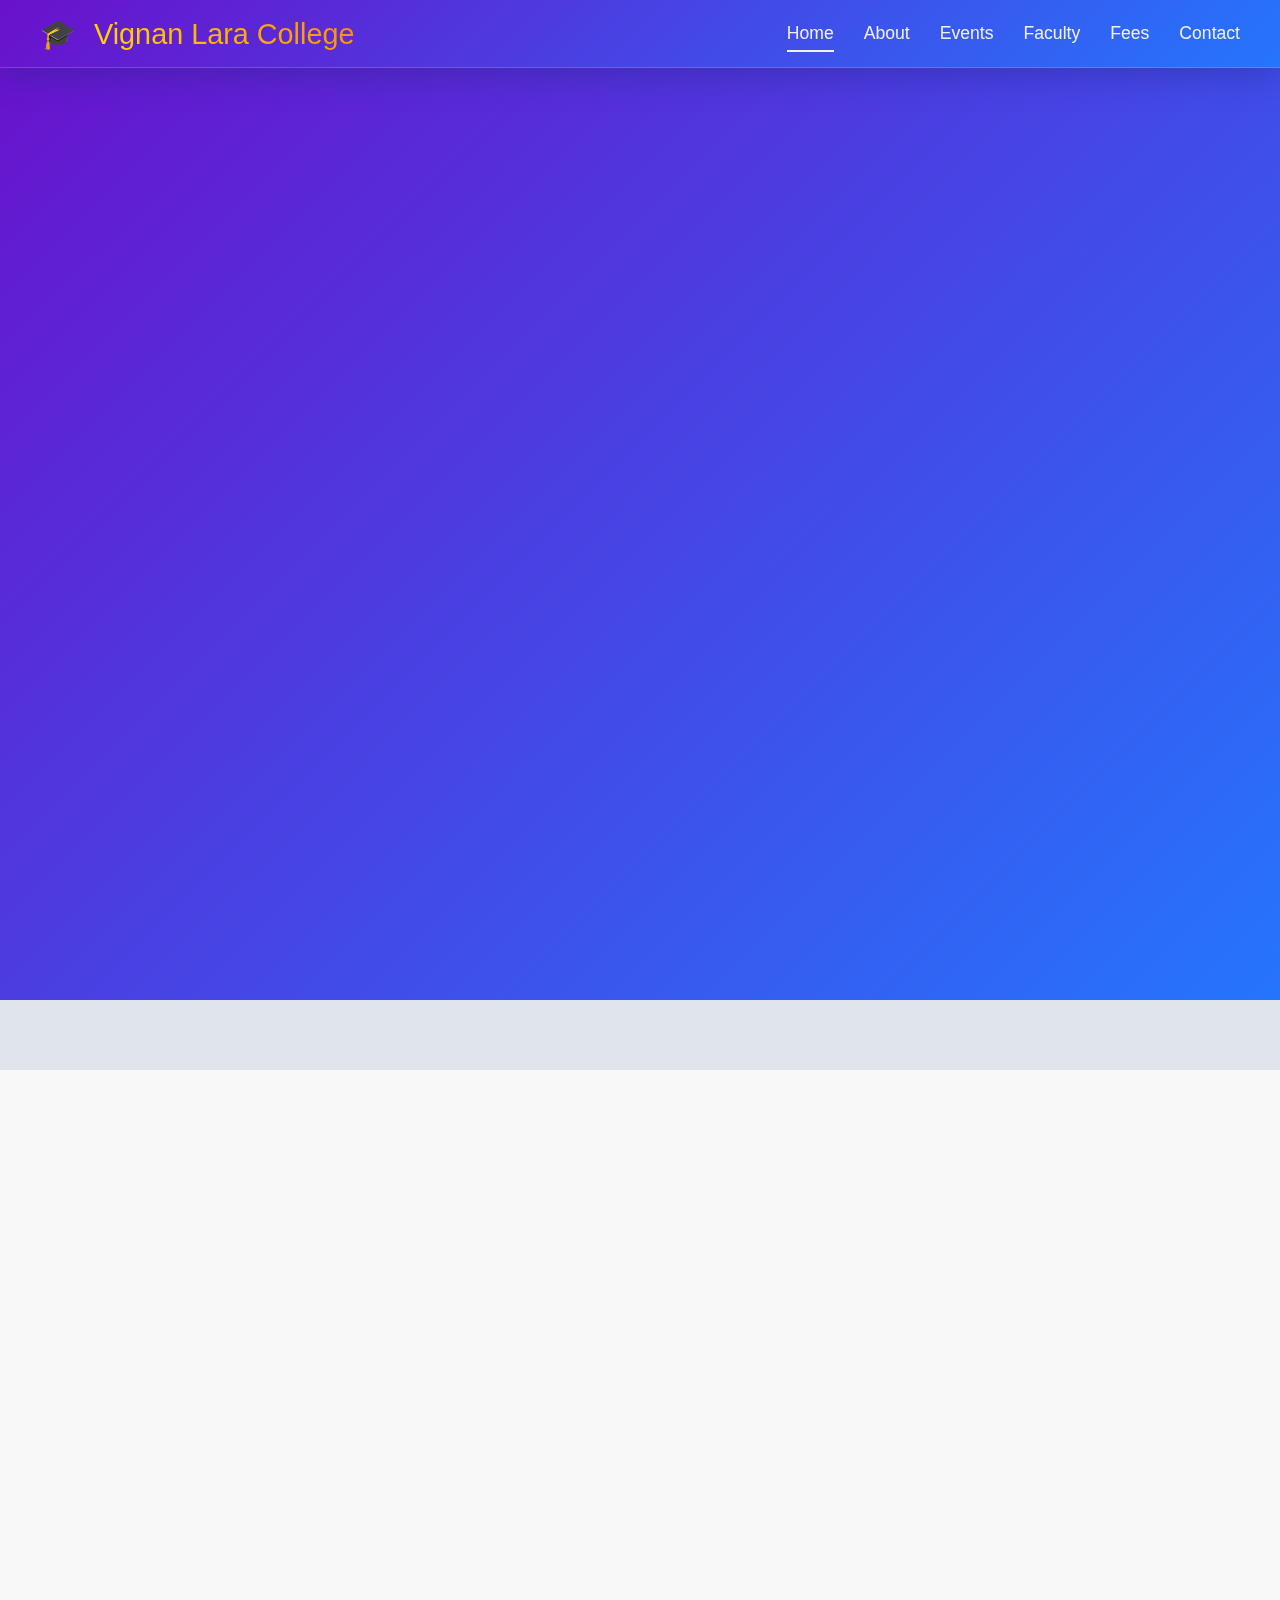
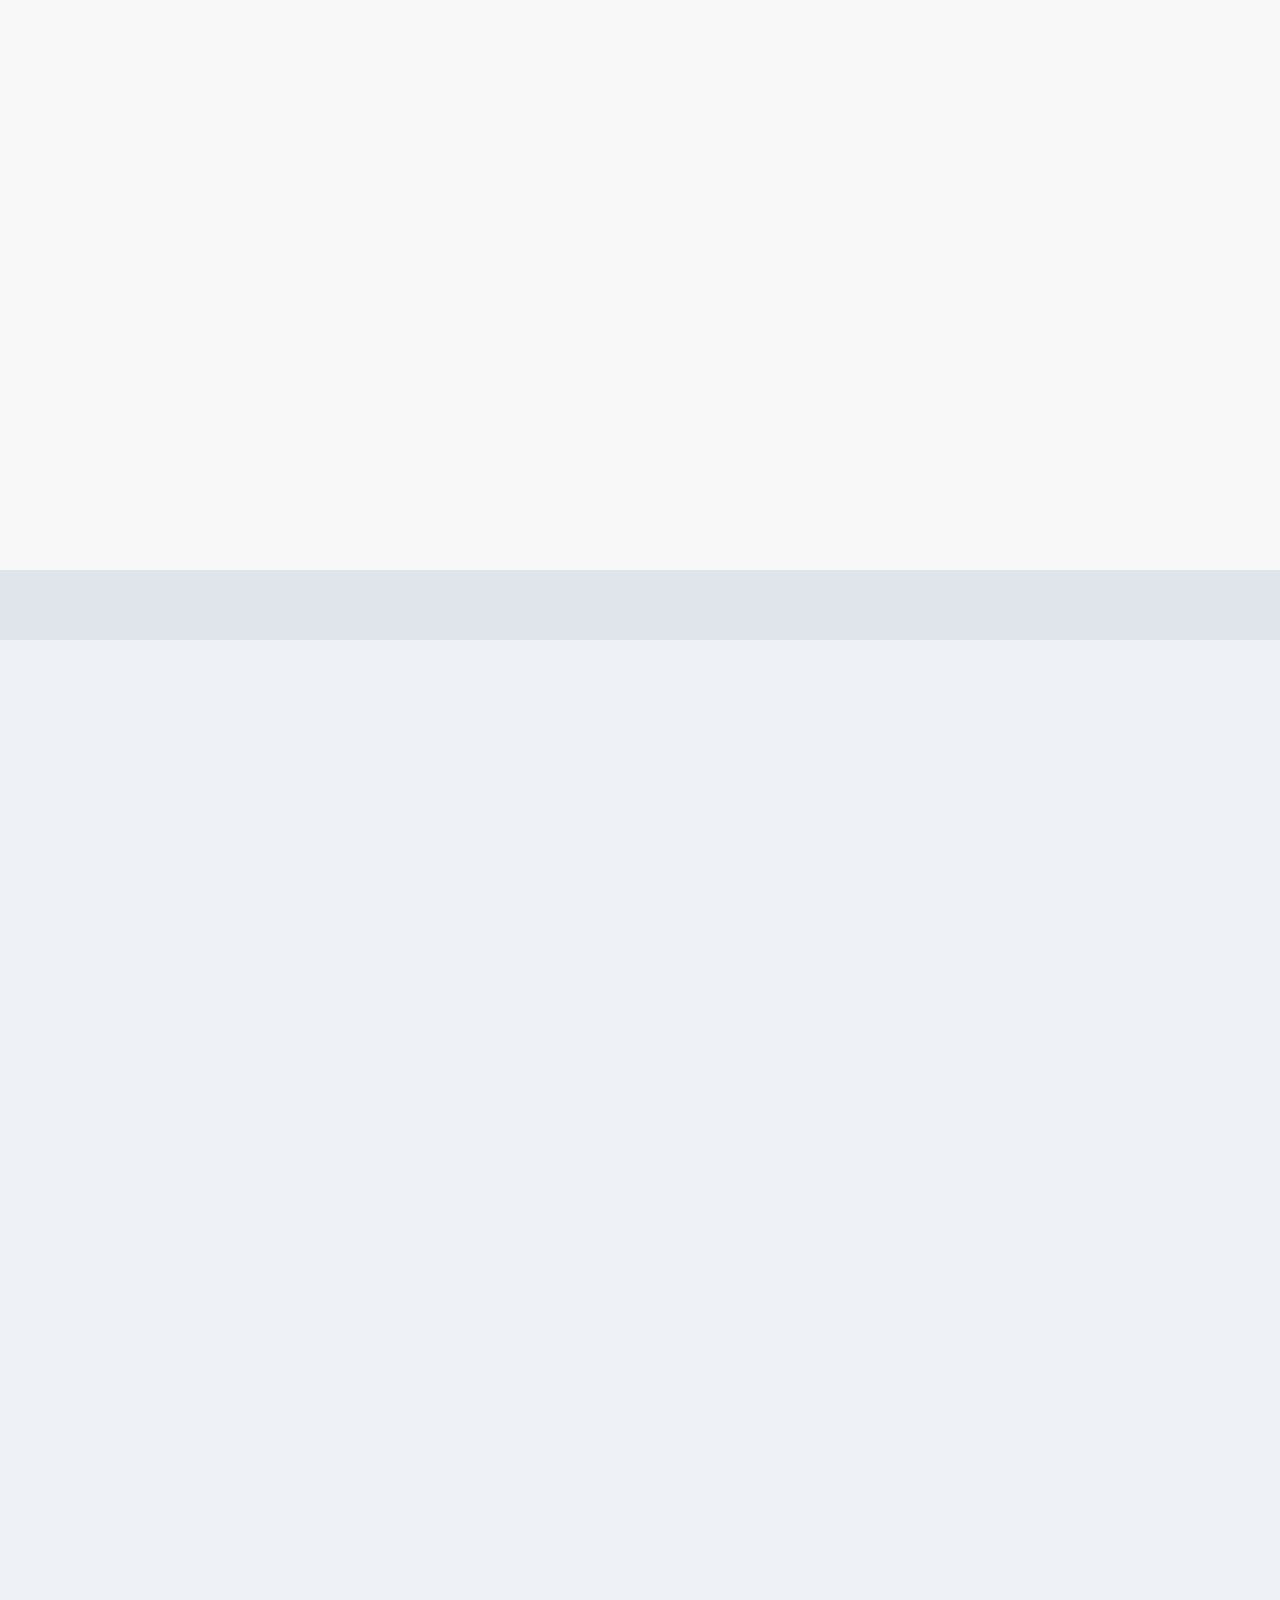
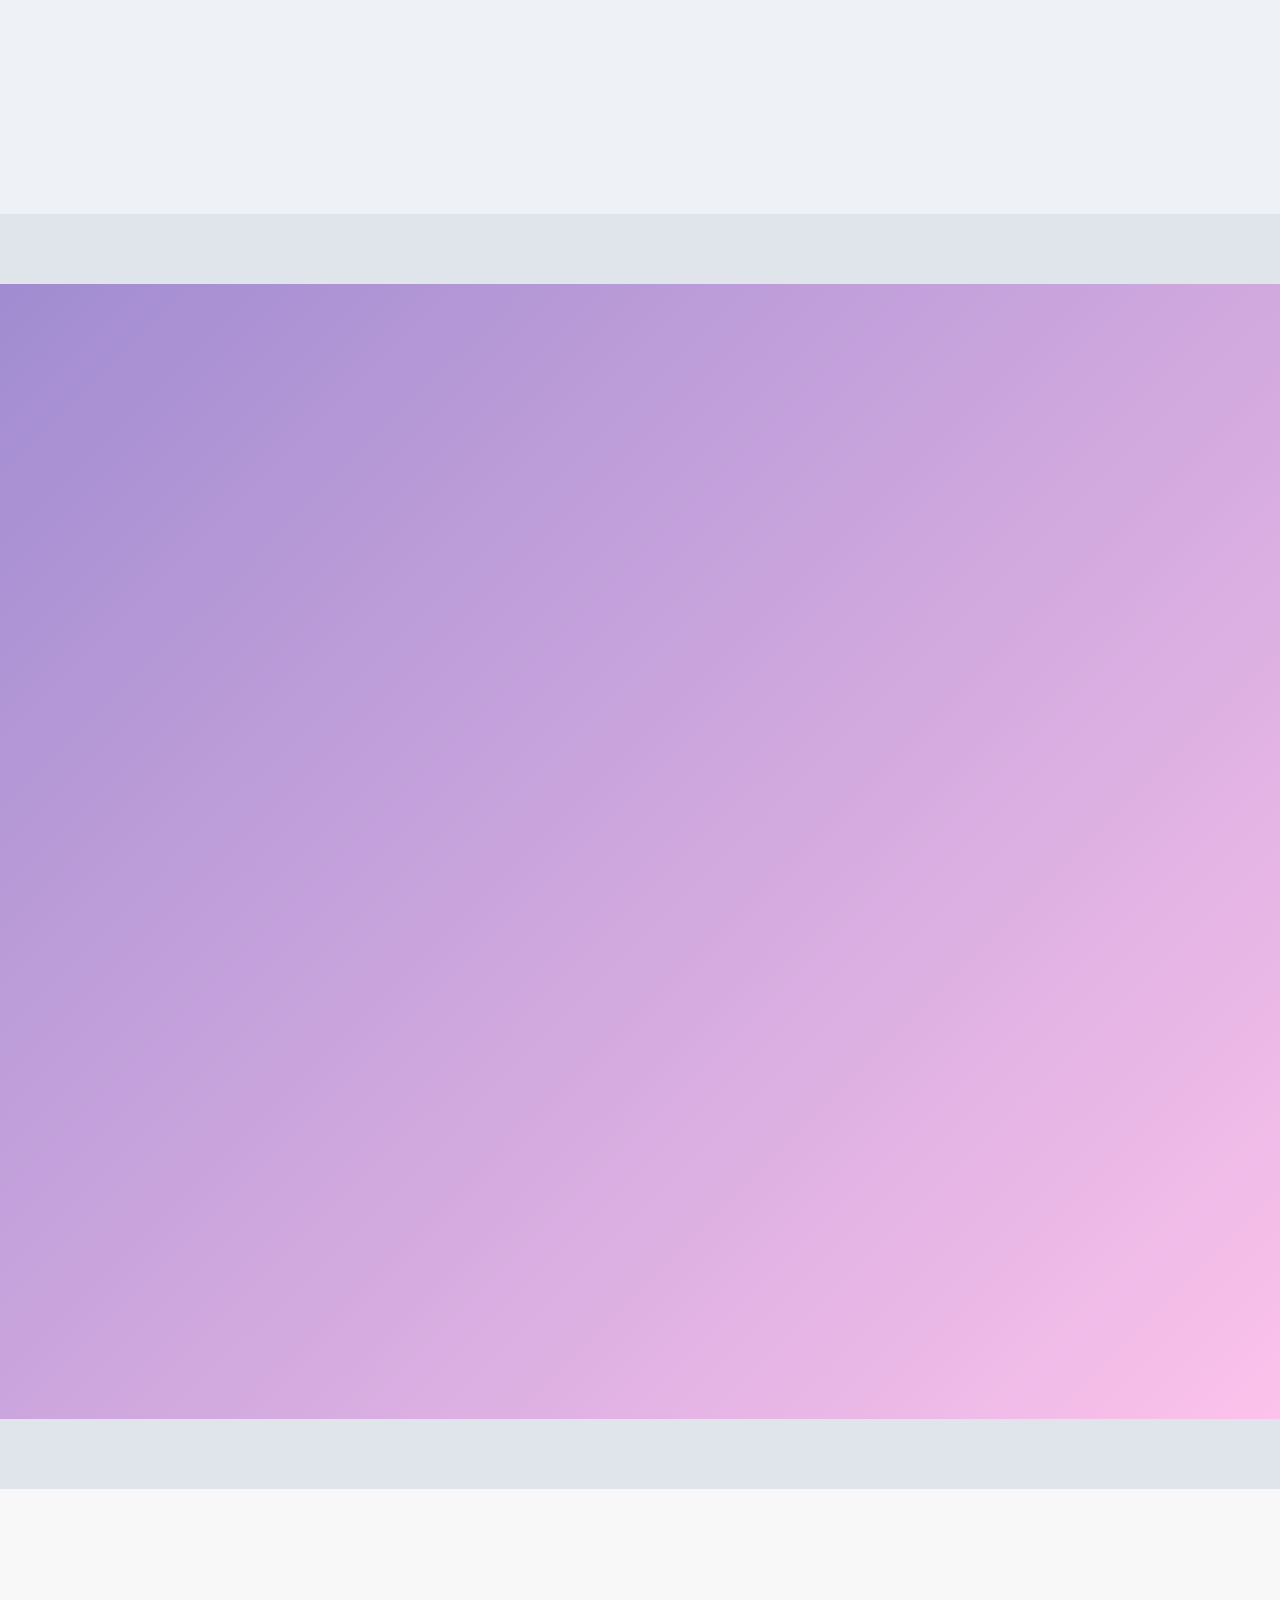
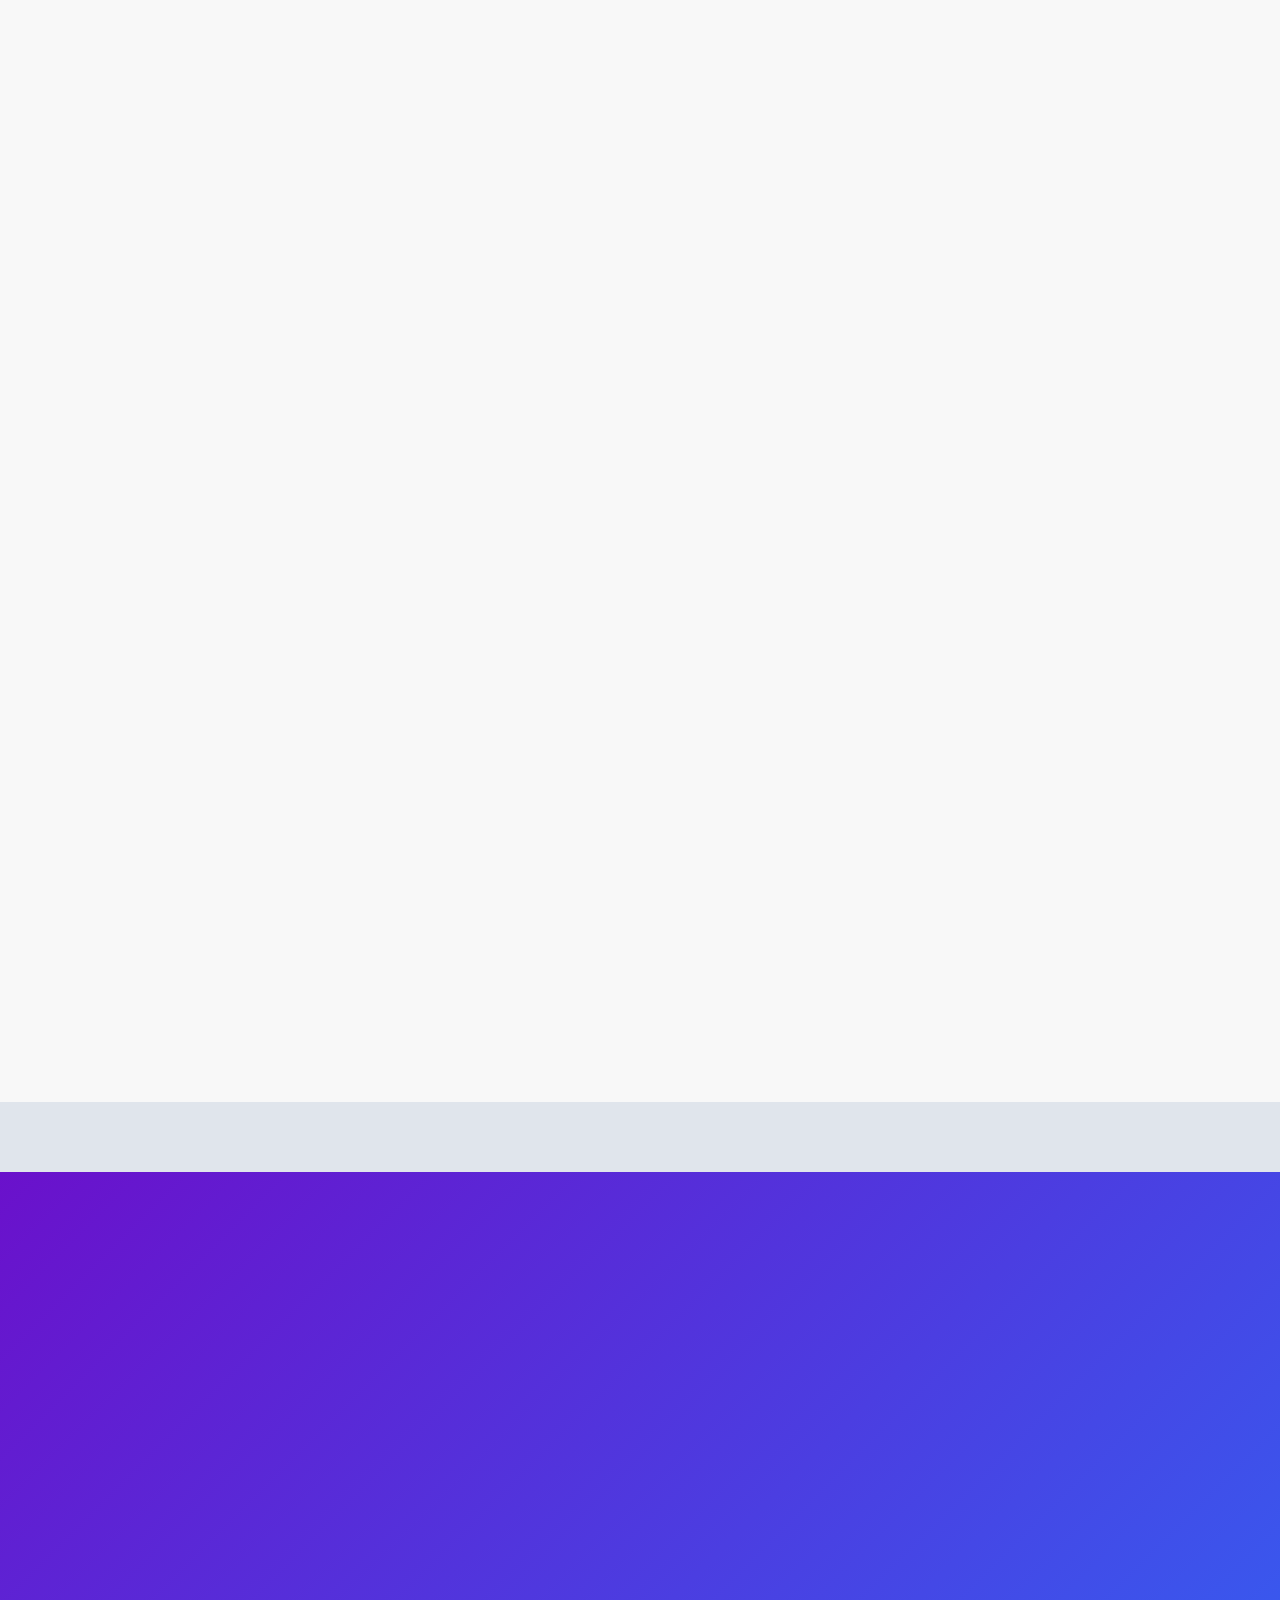
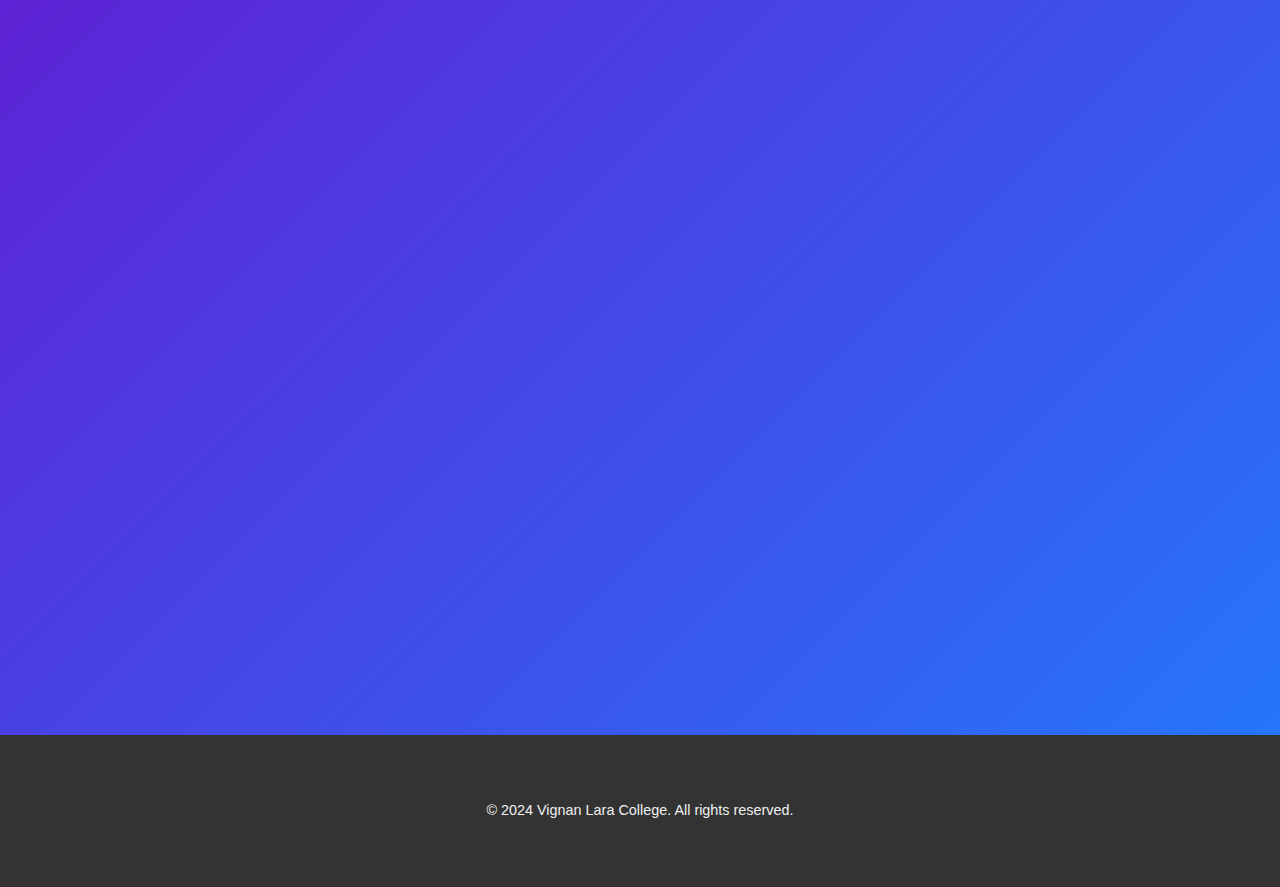
<file: index.html>
<!DOCTYPE html>
<html lang="en">
<head>
    <meta charset="UTF-8">
    <meta name="viewport" content="width=device-width, initial-scale=1.0">
    <title>Vignan Lara College - Your Gateway to Excellence</title>
    <style>
        /* General Styles */
        :root {
            --primary-purple: #6a11cb;
            --secondary-blue: #2575fc;
            --text-light: #f0f0f0;
            --text-dark: #333;
            --bg-gradient-1: linear-gradient(135deg, var(--primary-purple) 0%, var(--secondary-blue) 100%);
            --bg-gradient-2: linear-gradient(135deg, #a18cd1 0%, #fbc2eb 100%);
            --glass-bg: rgba(255, 255, 255, 0.15);
            --card-glass-bg: rgba(255, 255, 255, 0.1);
            --card-border: rgba(255, 255, 255, 0.2);
            --shadow-light: 0 4px 30px rgba(0, 0, 0, 0.1);
            --shadow-dark: 0 8px 32px 0 rgba(31, 38, 135, 0.37);
        }

        html {
            scroll-behavior: smooth;
        }

        body {
            font-family: 'Segoe UI', Tahoma, Geneva, Verdana, sans-serif;
            margin: 0;
            padding: 0;
            line-height: 1.6;
            color: var(--text-dark);
            background: #e0e5ec; /* Light subtle background */
        }

        a {
            text-decoration: none;
            color: inherit;
        }

        button {
            cursor: pointer;
            border: none;
            background: none;
            padding: 0;
            font-size: inherit;
            color: inherit;
        }

        /* Utility Classes */
        .container {
            max-width: 1200px;
            margin: 0 auto;
            padding: 20px;
        }

        .section-title {
            font-size: 3em;
            text-align: center;
            margin-bottom: 60px;
            color: var(--primary-purple);
            position: relative;
            padding-bottom: 15px;
            opacity: 0; /* For reveal on scroll */
            transform: translateY(20px); /* For reveal on scroll */
            transition: opacity 0.6s ease-out, transform 0.6s ease-out;
        }

        .section-title.is-visible {
            opacity: 1;
            transform: translateY(0);
        }

        .section-title::after {
            content: '';
            position: absolute;
            left: 50%;
            bottom: 0;
            transform: translateX(-50%);
            width: 80px;
            height: 4px;
            background: var(--secondary-blue);
            border-radius: 2px;
        }

        /* Header & Navigation */
        header {
            background: var(--bg-gradient-1);
            color: var(--text-light);
            padding: 15px 0;
            position: fixed;
            width: 100%;
            top: 0;
            left: 0;
            z-index: 1000;
            box-shadow: var(--shadow-dark);
            backdrop-filter: blur(10px);
            -webkit-backdrop-filter: blur(10px);
            border-bottom: 1px solid rgba(255, 255, 255, 0.18);
        }

        .nav-content {
            display: flex;
            justify-content: space-between;
            align-items: center;
            padding: 0 20px;
        }

        .logo {
            font-size: 1.8em;
            font-weight: bold;
            letter-spacing: 1px;
            display: flex;
            align-items: center;
        }

        .logo span {
            margin-left: 10px;
            background: linear-gradient(45deg, #ffd700, #ff8c00); /* Gold/Orange for college name */
            -webkit-background-clip: text;
            -webkit-text-fill-color: transparent;
        }

        .nav-links {
            list-style: none;
            margin: 0;
            padding: 0;
            display: flex;
        }

        .nav-links li {
            margin-left: 30px;
        }

        .nav-links button {
            position: relative;
            color: var(--text-light);
            font-size: 1.1em;
            padding: 8px 0;
            transition: color 0.3s ease;
        }

        .nav-links button::after {
            content: '';
            position: absolute;
            left: 0;
            bottom: 0;
            width: 0;
            height: 2px;
            background-color: var(--text-light);
            transition: width 0.3s ease;
        }

        .nav-links button:hover {
            color: #ffffff;
        }

        .nav-links button:hover::after,
        .nav-links button.active::after {
            width: 100%;
        }

        .hamburger-menu {
            display: none;
            font-size: 2em;
            background: none;
            border: none;
            color: var(--text-light);
            cursor: pointer;
        }

        .nav-links.active {
            display: flex;
            flex-direction: column;
            width: 100%;
            background: var(--bg-gradient-1);
            position: absolute;
            top: 70px; /* Adjust based on header height */
            left: 0;
            padding: 20px 0;
            box-shadow: var(--shadow-dark);
            border-top: 1px solid rgba(255, 255, 255, 0.18);
        }

        .nav-links.active li {
            margin: 10px 0;
            text-align: center;
        }

        /* Sections */
        section {
            padding: 100px 0;
            min-height: 100vh;
            display: flex;
            align-items: center;
            justify-content: center;
            position: relative;
            overflow: hidden;
            margin-top: 70px; /* Offset for fixed header */
        }

        /* Home Section */
        #home {
            background: var(--bg-gradient-1);
            color: var(--text-light);
            text-align: center;
            min-height: calc(100vh - 70px); /* Full screen minus header */
            margin-top: 0; /* Home section doesn't need header offset for its full screen calculation */
            padding-top: 70px; /* Push content down from fixed header */
            align-items: flex-start; /* Start content from top */
        }

        .hero-content {
            max-width: 800px;
            margin-top: 50px;
            opacity: 0;
            transform: translateY(30px);
            animation: fadeInSlideUp 1s ease-out forwards;
            animation-delay: 0.5s;
        }

        @keyframes fadeInSlideUp {
            to {
                opacity: 1;
                transform: translateY(0);
            }
        }

        .hero-content h1 {
            font-size: 4em;
            margin-bottom: 20px;
            background: linear-gradient(45deg, #fff, #b2fcfc); /* Light gradient for heading */
            -webkit-background-clip: text;
            -webkit-text-fill-color: transparent;
        }

        .hero-content p {
            font-size: 1.5em;
            margin-bottom: 40px;
            color: rgba(255, 255, 255, 0.9);
        }

        .hero-button {
            display: inline-block;
            background: rgba(255, 255, 255, 0.2);
            backdrop-filter: blur(10px);
            -webkit-backdrop-filter: blur(10px);
            border: 1px solid rgba(255, 255, 255, 0.3);
            color: var(--text-light);
            padding: 15px 35px;
            border-radius: 50px;
            font-size: 1.2em;
            font-weight: bold;
            transition: background 0.3s ease, transform 0.3s ease, border-color 0.3s ease;
            box-shadow: 0 4px 15px rgba(0, 0, 0, 0.2);
        }

        .hero-button:hover {
            background: rgba(255, 255, 255, 0.3);
            transform: translateY(-5px);
            border-color: rgba(255, 255, 255, 0.5);
        }

        /* About Section */
        #about {
            background: #f8f8f8;
            color: var(--text-dark);
            text-align: center;
        }

        .about-content {
            display: flex;
            flex-wrap: wrap;
            gap: 40px;
            justify-content: center;
            align-items: center;
        }

        .about-text, .image-placeholder {
            flex: 1;
            min-width: 300px;
            max-width: 500px;
            text-align: left;
            opacity: 0;
            transform: translateY(20px);
            transition: opacity 0.6s ease-out, transform 0.6s ease-out;
        }
        .about-text.is-visible, .image-placeholder.is-visible {
            opacity: 1;
            transform: translateY(0);
        }

        .about-text h2 {
            font-size: 2.5em;
            color: var(--primary-purple);
            margin-bottom: 20px;
        }

        .about-text p {
            font-size: 1.1em;
            line-height: 1.8;
            color: #555;
        }

        /* Image Placeholder */
        .image-placeholder {
            width: 100%;
            height: 350px;
            background-color: #f0f0f0;
            border: 2px dashed #ccc;
            display: flex;
            justify-content: center;
            align-items: center;
            color: #aaa;
            font-size: 1.5em;
            font-weight: bold;
            border-radius: 15px;
            box-shadow: 0 5px 15px rgba(0, 0, 0, 0.1);
            background-image: linear-gradient(45deg, #f3f3f3 25%, transparent 25%, transparent 75%, #f3f3f3 75%, #f3f3f3),
                              linear-gradient(45deg, #f3f3f3 25%, transparent 25%, transparent 75%, #f3f3f3 75%, #f3f3f3);
            background-size: 20px 20px;
            background-position: 0 0, 10px 10px;
        }

        /* Cards Section (Events, Faculty, Fees) */
        .cards-grid {
            display: grid;
            grid-template-columns: repeat(auto-fit, minmax(300px, 1fr));
            gap: 30px;
            padding: 0 20px;
        }

        .card {
            background: var(--card-glass-bg);
            backdrop-filter: blur(10px);
            -webkit-backdrop-filter: blur(10px);
            border: 1px solid var(--card-border);
            border-radius: 15px;
            padding: 25px;
            box-shadow: var(--shadow-light);
            text-align: left;
            transition: transform 0.3s ease, box-shadow 0.3s ease;
            position: relative;
            overflow: hidden;
            display: flex;
            flex-direction: column;
            opacity: 0; /* For reveal on scroll */
            transform: translateY(20px); /* For reveal on scroll */
        }
        .card.is-visible {
            opacity: 1;
            transform: translateY(0);
            transition-delay: var(--delay); /* Staggered delay */
        }


        .card::before {
            content: '';
            position: absolute;
            top: 0;
            left: 0;
            width: 100%;
            height: 5px;
            background: var(--bg-gradient-1);
            border-radius: 15px 15px 0 0;
        }

        .card:hover {
            transform: translateY(-10px);
            box-shadow: 0 8px 25px rgba(0, 0, 0, 0.2);
        }

        .card h3 {
            color: var(--primary-purple);
            margin-top: 15px;
            margin-bottom: 15px;
            font-size: 1.5em;
        }

        .card p {
            color: #444;
            font-size: 1em;
            flex-grow: 1; /* Allows text to expand */
        }

        .card-meta {
            font-size: 0.9em;
            color: #777;
            margin-top: 15px;
        }

        /* Specific section backgrounds */
        #events {
            background: #eef1f6;
            color: var(--text-dark);
        }

        #faculty {
            background: var(--bg-gradient-2);
            color: var(--text-dark);
        }
        #faculty .card h3 {
             color: var(--primary-purple);
        }

        #fees {
            background: #f8f8f8;
            color: var(--text-dark);
        }

        /* Contact Section */
        #contact {
            background: var(--primary-purple);
            background: var(--bg-gradient-1);
            color: var(--text-light);
            text-align: center;
        }

        .contact-content {
            display: flex;
            flex-wrap: wrap;
            gap: 50px;
            justify-content: center;
            padding: 0 20px;
        }

        .contact-info, .contact-form {
            flex: 1;
            min-width: 300px;
            max-width: 500px;
            background: var(--card-glass-bg);
            backdrop-filter: blur(10px);
            -webkit-backdrop-filter: blur(10px);
            border: 1px solid var(--card-border);
            border-radius: 15px;
            padding: 40px;
            box-shadow: var(--shadow-light);
            text-align: left;
            opacity: 0; /* For reveal on scroll */
            transform: translateY(20px); /* For reveal on scroll */
            transition: opacity 0.6s ease-out, transform 0.6s ease-out;
        }
        .contact-info.is-visible, .contact-form.is-visible {
            opacity: 1;
            transform: translateY(0);
        }

        .contact-info h3, .contact-form h3 {
            font-size: 2em;
            margin-bottom: 25px;
            color: var(--text-light);
            text-align: center;
        }

        .contact-info p {
            margin-bottom: 15px;
            font-size: 1.1em;
            display: flex;
            align-items: center;
            line-height: 1.6;
        }

        .contact-info p strong {
            margin-right: 10px;
            min-width: 80px; /* Align labels */
        }

        .contact-form form {
            display: flex;
            flex-direction: column;
        }

        .contact-form label {
            margin-bottom: 8px;
            font-weight: bold;
            color: var(--text-light);
        }

        .contact-form input,
        .contact-form textarea {
            padding: 12px 15px;
            margin-bottom: 20px;
            border: 1px solid rgba(255, 255, 255, 0.3);
            border-radius: 8px;
            background: rgba(255, 255, 255, 0.1);
            color: var(--text-light);
            font-size: 1em;
            transition: border-color 0.3s ease, background-color 0.3s ease;
        }

        .contact-form input::placeholder,
        .contact-form textarea::placeholder {
            color: rgba(255, 255, 255, 0.7);
        }

        .contact-form input:focus,
        .contact-form textarea:focus {
            border-color: rgba(255, 255, 255, 0.5);
            background-color: rgba(255, 255, 255, 0.15);
            outline: none;
        }

        .contact-form textarea {
            min-height: 120px;
            resize: vertical;
        }

        .submit-button {
            background: #fff;
            color: var(--primary-purple);
            padding: 14px 25px;
            border-radius: 50px;
            font-size: 1.1em;
            font-weight: bold;
            cursor: pointer;
            transition: background 0.3s ease, color 0.3s ease, transform 0.3s ease;
            box-shadow: 0 4px 15px rgba(0, 0, 0, 0.2);
            align-self: flex-start; /* Align button to left */
        }

        .submit-button:hover {
            background: var(--secondary-blue);
            color: var(--text-light);
            transform: translateY(-3px);
            box-shadow: 0 6px 20px rgba(0, 0, 0, 0.3);
        }

        /* Footer */
        footer {
            background: #333;
            color: var(--text-light);
            text-align: center;
            padding: 30px 20px;
            font-size: 0.9em;
            margin-top: 0;
        }

        /* Responsive Design */
        @media (max-width: 900px) {
            .hero-content h1 {
                font-size: 3em;
            }
            .hero-content p {
                font-size: 1.2em;
            }
            .section-title {
                font-size: 2.5em;
            }
            .cards-grid {
                grid-template-columns: 1fr;
            }
        }

        @media (max-width: 768px) {
            .nav-links {
                display: none;
            }
            .hamburger-menu {
                display: block;
            }
            .nav-content {
                justify-content: space-between;
                padding: 0 15px;
            }
            .logo {
                font-size: 1.5em;
            }
            #home {
                min-height: calc(100vh - 70px);
                padding-top: 120px; /* More space for hero content below hamburger */
            }

            .about-content, .contact-content {
                flex-direction: column;
                gap: 30px;
            }
            .about-text, .image-placeholder, .contact-info, .contact-form {
                max-width: 100%;
                margin: 0 auto;
            }
            .image-placeholder {
                height: 250px;
            }
            .section-title {
                font-size: 2em;
                margin-bottom: 40px;
            }
            .hero-content h1 {
                font-size: 2.5em;
            }
            .hero-content p {
                font-size: 1em;
            }
        }

        @media (max-width: 480px) {
            .logo {
                font-size: 1.3em;
            }
            .hero-content h1 {
                font-size: 2em;
            }
            .hero-button {
                padding: 12px 25px;
                font-size: 1em;
            }
            .section-title {
                font-size: 1.8em;
            }
            .card h3 {
                font-size: 1.3em;
            }
            .contact-info h3, .contact-form h3 {
                font-size: 1.5em;
            }
            .contact-form input, .contact-form textarea {
                padding: 10px;
            }
        }
    </style>
</head>
<body>
    <header>
        <div class="nav-content container">
            <div class="logo">
                <button type="button" data-section="home" aria-label="Home page">
                    &#127891; <!-- Graduation cap icon -->
                    <span>Vignan Lara College</span>
                </button>
            </div>
            <nav>
                <button type="button" class="hamburger-menu" aria-label="Toggle navigation menu">☰</button>
                <ul class="nav-links">
                    <li><button type="button" data-section="home" aria-label="Navigate to Home">Home</button></li>
                    <li><button type="button" data-section="about" aria-label="Navigate to About Us">About</button></li>
                    <li><button type="button" data-section="events" aria-label="Navigate to Events">Events</button></li>
                    <li><button type="button" data-section="faculty" aria-label="Navigate to Faculty">Faculty</button></li>
                    <li><button type="button" data-section="fees" aria-label="Navigate to Fee Details">Fees</button></li>
                    <li><button type="button" data-section="contact" aria-label="Navigate to Contact Us">Contact</button></li>
                </ul>
            </nav>
        </div>
    </header>

    <main>
        <!-- Home Section -->
        <section id="home">
            <div class="container hero-content">
                <h1>Welcome to Vignan Lara College</h1>
                <p>Empowering minds, fostering innovation, and building leaders of tomorrow. Discover a vibrant community where academic excellence meets holistic development.</p>
                <button type="button" class="hero-button" data-section="about" aria-label="Learn more about Vignan Lara College">Explore Our College</button>
            </div>
        </section>

        <!-- About Section -->
        <section id="about">
            <div class="container">
                <h2 class="section-title">About Vignan Lara College</h2>
                <div class="about-content">
                    <div class="about-text">
                        <p>Vignan Lara College stands as a beacon of learning, committed to delivering exceptional education and nurturing well-rounded individuals. With a rich history of academic prowess and a forward-thinking approach, we empower students to achieve their full potential.</p>
                        <p>Our dedicated faculty, state-of-the-art facilities, and diverse range of programs create an environment where intellectual curiosity thrives. We believe in fostering critical thinking, creativity, and a strong sense of community to prepare our students for successful careers and meaningful lives.</p>
                    </div>
                    <div class="image-placeholder">ADD IMAGE</div>
                </div>
            </div>
        </section>

        <!-- Events Section -->
        <section id="events">
            <div class="container">
                <h2 class="section-title">Latest Events & Updates</h2>
                <div class="cards-grid" id="events-container">
                    <!-- Placeholder Cards for Events (visible by default) -->
                    <div class="card" style="--delay: 0s;">
                        <h3>Annual Tech Fest 2024</h3>
                        <p>Join us for our biggest tech celebration of the year! Featuring coding competitions, robotics challenges, guest lectures, and innovation showcases. Don't miss out!</p>
                        <p class="card-meta">Date: October 26, 2024 | Venue: College Auditorium</p>
                    </div>
                    <div class="card" style="--delay: 0.1s;">
                        <h3>Cultural Day Celebrations</h3>
                        <p>Experience the diversity of Vignan Lara! A day filled with music, dance, drama, and traditional performances by our talented students.</p>
                        <p class="card-meta">Date: November 15, 2024 | Venue: Sports Ground</p>
                    </div>
                    <div class="card" style="--delay: 0.2s;">
                        <h3>Guest Lecture: Future of AI</h3>
                        <p>An insightful session with Dr. Anya Sharma, a leading AI researcher, discussing advancements and career opportunities in Artificial Intelligence.</p>
                        <p class="card-meta">Date: September 30, 2024 | Venue: Seminar Hall 1</p>
                    </div>
                    <div class="card" style="--delay: 0.3s;">
                        <h3>Sports Meet 2024 Registration</h3>
                        <p>Get ready to compete! Registration for the annual Vignan Lara Sports Meet is now open. Participate in various track & field events, team sports, and more.</p>
                        <p class="card-meta">Date: September 10, 2024 | Deadline: October 10, 2024</p>
                    </div>
                </div>
            </div>
        </section>

        <!-- Faculty Section -->
        <section id="faculty">
            <div class="container">
                <h2 class="section-title">Meet Our Distinguished Faculty</h2>
                <div class="cards-grid" id="faculty-container">
                    <!-- Placeholder Cards for Faculty (visible by default) -->
                    <div class="card" style="--delay: 0s;">
                        <h3>Dr. Arjun Reddy</h3>
                        <p>Head of Computer Science Engineering Department. Specializes in Machine Learning and Data Science. Over 20 years of teaching and research experience.</p>
                        <p class="card-meta">Email: arjun.reddy@vignanlara.edu | Ext: 101</p>
                    </div>
                    <div class="card" style="--delay: 0.1s;">
                        <h3>Prof. Priya Sharma</h3>
                        <p>Associate Professor, Electrical Engineering. Expertise in Renewable Energy Systems and Power Electronics. Passionate about sustainable technology.</p>
                        <p class="card-meta">Email: priya.sharma@vignanlara.edu | Ext: 105</p>
                    </div>
                    <div class="card" style="--delay: 0.2s;">
                        <h3>Dr. Rajesh Kumar</h3>
                        <p>Professor of Mechanical Engineering. Focuses on advanced manufacturing and material science. Guides several student innovation projects.</p>
                        <p class="card-meta">Email: rajesh.kumar@vignanlara.edu | Ext: 103</p>
                    </div>
                    <div class="card" style="--delay: 0.3s;">
                        <h3>Ms. Anjali Singh</h3>
                        <p>Assistant Professor, English Department. Teaches professional communication and literature. Helps students enhance their presentation skills.</p>
                        <p class="card-meta">Email: anjali.singh@vignanlara.edu | Ext: 107</p>
                    </div>
                </div>
            </div>
        </section>

        <!-- Fees Section -->
        <section id="fees">
            <div class="container">
                <h2 class="section-title">Fee Details & Payment Information</h2>
                <div class="cards-grid" id="fees-container">
                    <!-- Placeholder Cards for Fees (visible by default) -->
                    <div class="card" style="--delay: 0s;">
                        <h3>B.Tech First Year Fees</h3>
                        <p>Annual tuition fee for all B.Tech programs. Includes examination fees and basic lab charges. Scholarships available based on merit and need.</p>
                        <p class="card-meta">Amount: ₹1,20,000 | Due Date: August 15, 2024</p>
                    </div>
                    <div class="card" style="--delay: 0.1s;">
                        <h3>Hostel Accommodation Fees</h3>
                        <p>Charges for on-campus hostel facilities (boarding and lodging). Separate options for AC/Non-AC rooms. Mess charges are additional.</p>
                        <p class="card-meta">Amount: ₹60,000 (Annual) | Due Date: August 15, 2024</p>
                    </div>
                    <div class="card" style="--delay: 0.2s;">
                        <h3>Bus Transportation Fees</h3>
                        <p>Details for college bus transportation across various routes. Fees vary based on distance. Contact transport desk for route specifics.</p>
                        <p class="card-meta">Amount: ₹15,000 - ₹30,000 (Annual) | Due Date: August 15, 2024</p>
                    </div>
                    <div class="card" style="--delay: 0.3s;">
                        <h3>Online Payment Portal Activated</h3>
                        <p>Our secure online payment portal is now live. Students can pay all fees conveniently through Net Banking, Credit/Debit Cards, or UPI.</p>
                        <p class="card-meta">Status: Active | Visit: payment.vignanlara.edu</p>
                    </div>
                </div>
            </div>
        </section>

        <!-- Contact Section -->
        <section id="contact">
            <div class="container">
                <h2 class="section-title">Get in Touch with Vignan Lara</h2>
                <div class="contact-content">
                    <div class="contact-info">
                        <h3>Contact Information</h3>
                        <p><strong>Address:</strong> Vignan Lara College, Main Campus Rd, Hyderabad, 500001, India</p>
                        <p><strong>Phone:</strong> +91 123 456 7890</p>
                        <p><strong>Email:</strong> info@vignanlara.edu</p>
                        <p><strong>Admissions:</strong> admissions@vignanlara.edu</p>
                        <p><strong>Office Hours:</strong> Mon - Fri, 9:00 AM - 5:00 PM</p>
                    </div>
                    <div class="contact-form">
                        <h3>Send Us a Message</h3>
                        <form id="contactForm">
                            <label for="name">Your Name:</label>
                            <input type="text" id="name" name="name" placeholder="Enter your name" required>

                            <label for="email">Your Email:</label>
                            <input type="email" id="email" name="email" placeholder="Enter your email" required>

                            <label for="subject">Subject:</label>
                            <input type="text" id="subject" name="subject" placeholder="What's your query about?" required>

                            <label for="message">Your Message:</label>
                            <textarea id="message" name="message" placeholder="Type your message here..." required></textarea>

                            <button type="submit" class="submit-button">Send Message</button>
                        </form>
                    </div>
                </div>
            </div>
        </section>
    </main>

    <footer>
        <div class="container">
            <p>&copy; 2024 Vignan Lara College. All rights reserved.</p>
        </div>
    </footer>

    <script>
        document.addEventListener('DOMContentLoaded', () => {
            const navLinks = document.querySelector('.nav-links');
            const hamburger = document.querySelector('.hamburger-menu');
            const navButtons = document.querySelectorAll('.nav-links button, .logo button, .hero-button');
            const sections = document.querySelectorAll('main section');
            const revealElements = document.querySelectorAll('.section-title, .card, .about-text, .image-placeholder, .contact-info, .contact-form');

            // --- Hamburger Menu Toggle ---
            hamburger.addEventListener('click', () => {
                navLinks.classList.toggle('active');
            });

            navLinks.querySelectorAll('button').forEach(button => {
                button.addEventListener('click', () => {
                    if (navLinks.classList.contains('active')) {
                        navLinks.classList.remove('active');
                    }
                });
            });

            // --- Smooth Scrolling for Navigation ---
            navButtons.forEach(button => {
                button.addEventListener('click', (event) => {
                    const targetId = button.dataset.section;
                    const targetSection = document.getElementById(targetId);

                    if (targetSection) {
                        // Offset by header height
                        const headerOffset = document.querySelector('header').offsetHeight;
                        const elementPosition = targetSection.getBoundingClientRect().top + window.pageYOffset;
                        const offsetPosition = elementPosition - headerOffset;

                        window.scrollTo({
                            top: offsetPosition,
                            behavior: "smooth"
                        });
                    }
                });
            });

            // --- Active Navigation Highlight on Scroll ---
            const options = {
                root: null, // viewport
                rootMargin: `-${document.querySelector('header').offsetHeight}px 0px -50% 0px`, // Adjust based on header height, target middle of section
                threshold: 0 // As soon as the section enters, start highlighting
            };

            const observer = new IntersectionObserver((entries) => {
                entries.forEach(entry => {
                    const sectionId = entry.target.id;
                    const navButton = document.querySelector(`.nav-links button[data-section="${sectionId}"]`);

                    if (navButton) {
                        if (entry.isIntersecting && entry.intersectionRatio > 0) {
                            // Remove active from all
                            document.querySelectorAll('.nav-links button').forEach(btn => btn.classList.remove('active'));
                            // Add active to current
                            navButton.classList.add('active');
                        }
                    }
                });
            }, options);

            sections.forEach(section => {
                observer.observe(section);
            });

            // --- Reveal on Scroll Effect ---
            const revealOptions = {
                root: null,
                rootMargin: '0px',
                threshold: 0.1
            };

            const revealObserver = new IntersectionObserver((entries, observer) => {
                entries.forEach(entry => {
                    if (entry.isIntersecting) {
                        entry.target.classList.add('is-visible');
                        observer.unobserve(entry.target); // Stop observing once visible
                    }
                });
            }, revealOptions);

            revealElements.forEach((el, index) => {
                // Stagger card animation
                if (el.classList.contains('card')) {
                    el.style.setProperty('--delay', `${index * 0.1}s`);
                }
                revealObserver.observe(el);
            });


            // --- Contact Form Submission (Placeholder) ---
            const contactForm = document.getElementById('contactForm');
            if (contactForm) {
                contactForm.addEventListener('submit', (event) => {
                    event.preventDefault(); // Prevent default form submission

                    // In a real application, you would send this data to a backend
                    console.log('Form Submitted!');
                    const formData = new FormData(contactForm);
                    for (let [key, value] of formData.entries()) {
                        console.log(`${key}: ${value}`);
                    }

                    alert('Thank you for your message! We will get back to you soon.');
                    contactForm.reset(); // Clear the form
                });
            }

            // --- API Data Fetching with Fallback (Events, Faculty, Fees) ---
            const API_BASE_URL = 'https://jsonplaceholder.typicode.com'; // Example public API
            const TIMEOUT_DURATION = 5000; // 5 seconds timeout

            function createCardHtml(item, type) {
                let title, description, meta;
                if (type === 'events') {
                    title = item.title.length > 50 ? item.title.substring(0, 47) + '...' : item.title;
                    description = item.body.length > 150 ? item.body.substring(0, 147) + '...' : item.body;
                    meta = `Event ID: ${item.id} | Posted: ${new Date().toLocaleDateString()}`;
                } else if (type === 'faculty') {
                    title = item.name;
                    description = `A dedicated member of our faculty, specializing in ${item.company.catchPhrase}. Their expertise covers various aspects of ${item.company.bs}.`;
                    meta = `Email: ${item.email} | Phone: ${item.phone}`;
                } else if (type === 'fees') {
                    title = `Fee Update: ${item.title.length > 30 ? item.title.substring(0, 27) + '...' : item.title}`;
                    description = item.body.length > 150 ? item.body.substring(0, 147) + '...' : item.body;
                    meta = `Update ID: ${item.id} | Last updated: ${new Date().toLocaleDateString()}`;
                } else {
                    title = item.title || 'Untitled';
                    description = item.body || 'No description available.';
                    meta = 'No metadata.';
                }

                return `
                    <div class="card" style="--delay: 0s;">
                        <h3>${title}</h3>
                        <p>${description}</p>
                        <p class="card-meta">${meta}</p>
                    </div>
                `;
            }

            async function fetchAndRenderCards(containerId, apiEndpoint, type, limit = 4) {
                const container = document.getElementById(containerId);
                // The initial HTML already contains placeholders, so we will REPLACE if successful.
                // If fetch fails, the initial placeholders remain.

                let fetchedData = [];
                try {
                    const controller = new AbortController();
                    const timeoutId = setTimeout(() => controller.abort(), TIMEOUT_DURATION);
                    const response = await fetch(`${API_BASE_URL}${apiEndpoint}`, { signal: controller.signal });
                    clearTimeout(timeoutId);

                    if (!response.ok) {
                        throw new Error(`HTTP error! status: ${response.status}`);
                    }
                    const data = await response.json();
                    fetchedData = data.slice(0, limit); // Take first 'limit' items
                    console.log(`Fetched ${type} data:`, fetchedData);

                    // Clear existing (placeholder) cards and render new ones
                    container.innerHTML = ''; // Clear only if data is successfully fetched
                    fetchedData.forEach((item, index) => {
                        const cardHtml = createCardHtml(item, type);
                        const tempDiv = document.createElement('div');
                        tempDiv.innerHTML = cardHtml;
                        const cardElement = tempDiv.firstElementChild;
                        cardElement.style.setProperty('--delay', `${index * 0.1}s`); // Apply staggered delay
                        container.appendChild(cardElement);
                        revealObserver.observe(cardElement); // Re-observe new cards for reveal effect
                    });

                } catch (error) {
                    console.error(`Failed to fetch ${type} data:`, error);
                    // Do nothing here, the initial placeholders are already in the DOM and visible.
                    // The UI must never show error messages.
                }
            }

            // Call fetch functions for each section
            fetchAndRenderCards('events-container', '/posts', 'events', 4); // Using posts for events
            fetchAndRenderCards('faculty-container', '/users', 'faculty', 4); // Using users for faculty
            fetchAndRenderCards('fees-container', '/posts', 'fees', 4); // Using posts for fees (simulating updates)
        });
    </script>

<script>
(function () {
  // ---- BLOCK PAGE RELOADS & NAVIGATION ----

  // Block form submissions
  document.addEventListener('submit', function (e) {
    e.preventDefault();
    e.stopPropagation();
    return false;
  }, true);

  // Block all anchor navigation
  document.addEventListener('click', function (e) {
    let el = e.target;

    while (el && el !== document) {
      // Block ALL <a> navigation
      if (el.tagName === 'A' && el.getAttribute('href')) {
        const href = el.getAttribute('href');

        // Allow internal scrolling ONLY
        // Allow internal scrolling ONLY
if (href.startsWith('#')) {
  const target = document.querySelector(href);
  if (target) {
    e.preventDefault();
    target.scrollIntoView({ behavior: 'smooth' });
  } else {
    e.preventDefault();
  }
  return false;
}

// Explicitly block root & relative paths
if (
  href === '/' ||
  href === './' ||
  href.startsWith('./') ||
  href.startsWith('../')
) {
  e.preventDefault();
  return false;
}

// Block everything else
e.preventDefault();
return false;


      // Block buttons acting weird
      if (el.tagName === 'BUTTON') {
        e.preventDefault();
        return false;
      }

      el = el.parentElement;
    }
  }, true);

  // Block history & URL manipulation
  const block = () => { throw new Error("Navigation blocked"); };
  window.history.pushState = block;
  window.history.replaceState = block;
  Object.defineProperty(window.location, 'assign', { value: block });
  Object.defineProperty(window.location, 'replace', { value: block });

  // Prevent hash changes
  window.addEventListener('hashchange', function (e) {
    e.preventDefault();
    history.replaceState(null, '', window.location.pathname);
  });

  // Neutralize all forms to avoid implicit navigation
document.querySelectorAll('form').forEach(form => {
  form.setAttribute('action', 'javascript:void(0)');
});


})();
</script>

</body>
</html>
</file>
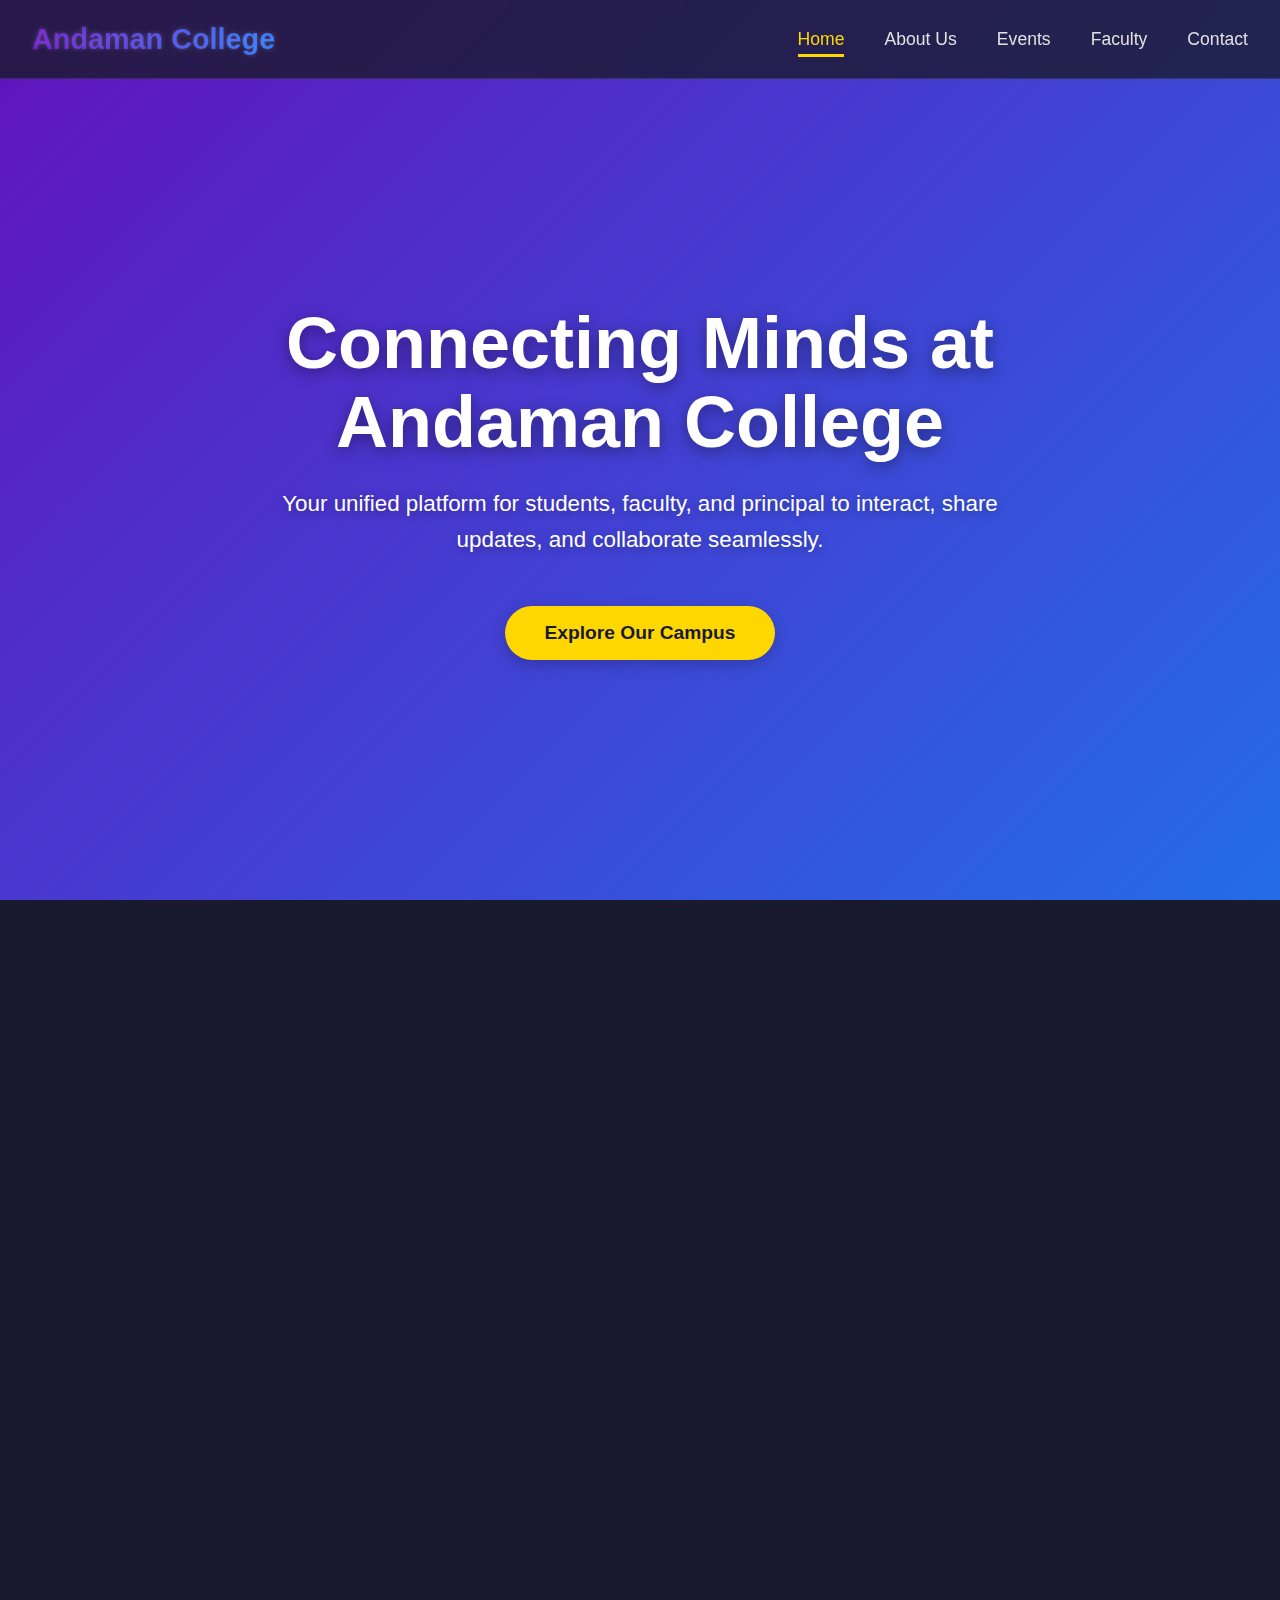
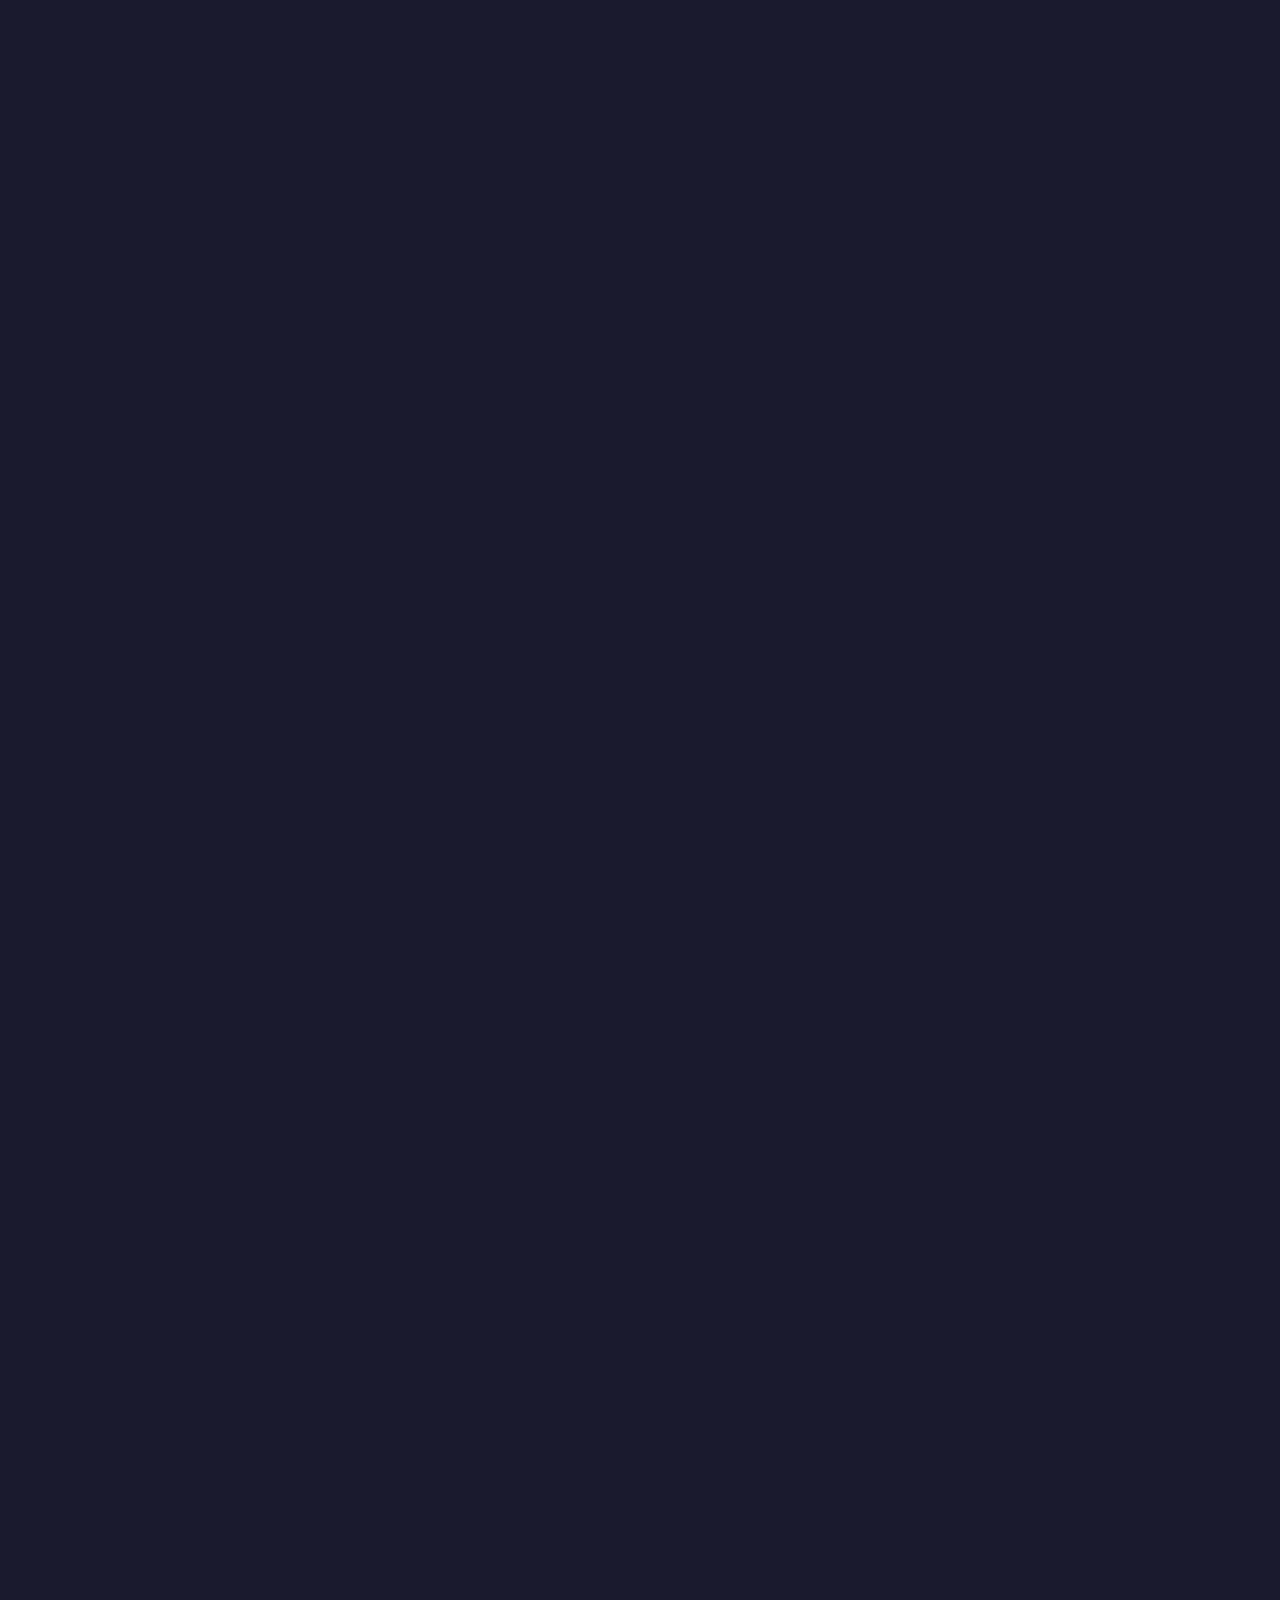
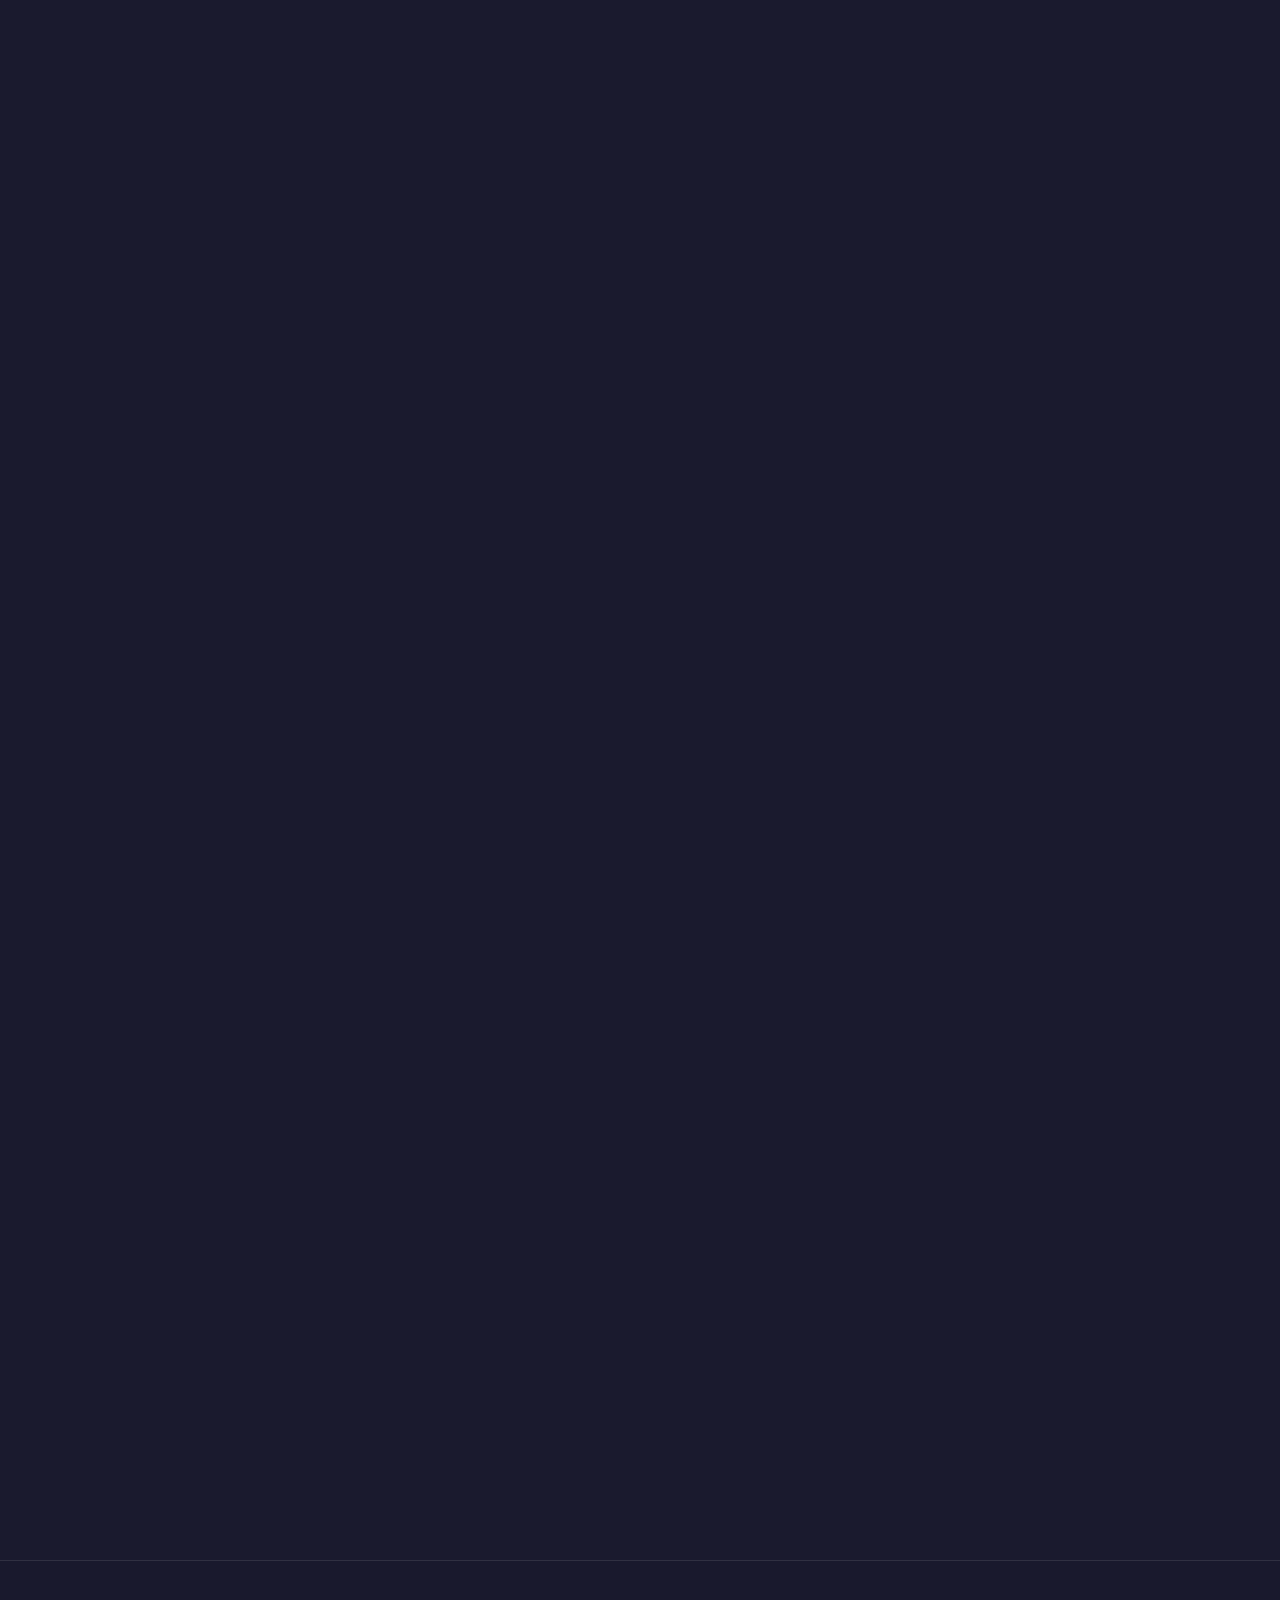
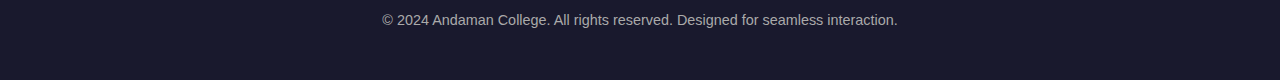
<file: templates/index.html>
<!DOCTYPE html>
<html lang="en">
<head>
    <meta charset="UTF-8">
    <meta name="viewport" content="width=device-width, initial-scale=1.0">
    <title>Andaman College - Unified Platform</title>
    <!-- Favicon using SVG for minimal resource usage -->
    <link rel="icon" href="data:image/svg+xml,%3Csvg xmlns='https://www.w3.org/2000/svg' viewBox='0 0 100 100'%3E%3Ctext x='50%25' y='50%25' font-size='80' text-anchor='middle' dominant-baseline='central'%3E🎓%3C/text%3E%3C/svg%3E" type="image/svg+xml">
    <style>
        /* CSS Variables for consistent theming */
        :root {
            --primary-gradient: linear-gradient(to right, #6a11cb 0%, #2575fc 100%); /* Deep purple to vibrant blue */
            --secondary-gradient: linear-gradient(to right, #2575fc 0%, #6a11cb 100%); /* Vibrant blue to deep purple */
            --dark-bg: #1a1a2e; /* Dark background color */
            --light-text: #e0e0e0; /* Light gray for text */
            --glass-bg-light: rgba(255, 255, 255, 0.15); /* Light translucent background for glassmorphism */
            --glass-bg-dark: rgba(0, 0, 0, 0.2); /* Dark translucent background for glassmorphism */
            --glass-border: rgba(255, 255, 255, 0.3); /* Light translucent border */
            --glass-shadow: rgba(0, 0, 0, 0.1); /* Subtle shadow for glassmorphism */
            --accent-color: #ffd700; /* Gold for subtle accents and highlights */
            --transition-speed: 0.3s; /* Standard transition duration */
        }

        /* Base Styles for entire page */
        html {
            scroll-behavior: smooth; /* Smooth scrolling for anchor links */
            box-sizing: border-box; /* Universal box model */
            font-family: 'Segoe UI', Tahoma, Geneva, Verdana, sans-serif; /* Modern sans-serif font stack */
            color: var(--light-text);
            background: var(--dark-bg);
        }

        /* Reset default margins and paddings */
        *, *::before, *::after {
            box-sizing: inherit;
            margin: 0;
            padding: 0;
        }

        /* Body background with a subtle gradient pattern */
        body {
            line-height: 1.6;
            background: url('data:image/svg+xml;utf8,<svg width="100%" height="100%" xmlns="https://www.w3.org/2000/svg" viewBox="0 0 100 100" preserveAspectRatio="none"><defs><linearGradient id="g" x1="0%" y1="0%" x2="100%" y2="100%"><stop offset="0%" style="stop-color:rgb(37, 117, 252);stop-opacity:0.2" /><stop offset="100%" style="stop-color:rgb(106, 17, 203);stop-opacity:0.2" /></linearGradient></defs><rect width="100%" height="100%" fill="url(%23g)" /></svg>');
            background-attachment: fixed; /* Fixed background for parallax-like effect */
            background-size: cover;
            min-height: 100vh;
        }

        /* Anchor link styling reset */
        a {
            color: inherit;
            text-decoration: none;
        }

        /* Button styling reset */
        button {
            background: none;
            border: none;
            color: inherit;
            cursor: pointer;
            font-family: inherit;
            font-size: inherit;
        }

        /* Reusable Glassmorphism Effect */
        .glassmorphism {
            background: var(--glass-bg-light);
            backdrop-filter: blur(10px); /* Blur effect */
            -webkit-backdrop-filter: blur(10px); /* Safari compatibility */
            border: 1px solid var(--glass-border);
            box-shadow: 0 8px 32px 0 var(--glass-shadow);
            border-radius: 10px;
        }

        /* Header / Navigation Bar */
        .header {
            position: fixed;
            top: 0;
            left: 0;
            width: 100%;
            z-index: 1000;
            padding: 1rem 2rem;
            display: flex;
            justify-content: space-between;
            align-items: center;
            transition: background-color var(--transition-speed) ease-in-out;
            background: rgba(26, 26, 46, 0.8); /* Slightly opaque dark background */
            backdrop-filter: blur(8px);
            -webkit-backdrop-filter: blur(8px);
            border-bottom: 1px solid rgba(255, 255, 255, 0.1);
        }

        /* Header style when scrolled down */
        .header.scrolled {
            background: rgba(26, 26, 46, 0.95);
            box-shadow: 0 2px 15px rgba(0, 0, 0, 0.3);
        }

        /* Logo styling with gradient text */
        .logo {
            font-size: 1.8rem;
            font-weight: bold;
            background: var(--primary-gradient);
            -webkit-background-clip: text;
            -webkit-text-fill-color: transparent;
            text-shadow: 0 0 5px rgba(255, 255, 255, 0.2);
        }

        /* Desktop navigation list */
        .nav-list {
            list-style: none;
            display: flex;
        }

        .nav-list li {
            margin-left: 2.5rem;
        }

        /* Navigation link styling */
        .nav-list a {
            font-size: 1.1rem;
            font-weight: 500;
            position: relative;
            padding: 0.5rem 0;
            transition: color var(--transition-speed) ease;
        }

        /* Underline animation for nav links */
        .nav-list a::after {
            content: '';
            position: absolute;
            bottom: 0;
            left: 50%;
            width: 0;
            height: 3px;
            background: var(--accent-color);
            transition: width var(--transition-speed) ease, left var(--transition-speed) ease;
        }

        .nav-list a:hover::after,
        .nav-list a.active::after {
            width: 100%;
            left: 0;
        }
        .nav-list a:hover,
        .nav-list a.active {
            color: var(--accent-color);
        }

        /* Hamburger Menu Icon */
        .hamburger-menu {
            display: none; /* Hidden on desktop */
            flex-direction: column;
            cursor: pointer;
            padding: 0.5rem;
            z-index: 1001; /* Above mobile nav */
        }

        .hamburger-menu span {
            height: 3px;
            width: 25px;
            background: var(--light-text);
            margin: 4px 0;
            border-radius: 2px;
            transition: all var(--transition-speed) ease;
        }

        /* Hamburger menu animation for active state */
        .hamburger-menu.active span:nth-child(1) {
            transform: translateY(7px) rotate(45deg);
        }

        .hamburger-menu.active span:nth-child(2) {
            opacity: 0;
        }

        .hamburger-menu.active span:nth-child(3) {
            transform: translateY(-7px) rotate(-45deg);
        }

        /* Mobile Navigation Menu */
        .mobile-nav {
            display: none; /* Hidden by default */
            position: fixed;
            top: 0;
            left: 0;
            width: 100%;
            height: 100%;
            background: rgba(26, 26, 46, 0.98);
            backdrop-filter: blur(15px);
            -webkit-backdrop-filter: blur(15px);
            z-index: 999;
            flex-direction: column;
            justify-content: center;
            align-items: center;
            opacity: 0;
            pointer-events: none; /* Prevent interaction when closed */
            transition: opacity var(--transition-speed) ease;
        }

        .mobile-nav.open {
            display: flex; /* Show when open */
            opacity: 1;
            pointer-events: all; /* Allow interaction when open */
        }

        .mobile-nav-list {
            list-style: none;
            text-align: center;
        }

        .mobile-nav-list li {
            margin: 1.5rem 0;
        }

        /* Mobile nav link styling with gradient text */
        .mobile-nav-list a {
            font-size: 2rem;
            font-weight: 600;
            color: var(--light-text);
            background: var(--primary-gradient);
            -webkit-background-clip: text;
            -webkit-text-fill-color: transparent;
            display: block;
            padding: 0.5rem 1rem;
            transition: transform 0.2s ease-out;
        }

        .mobile-nav-list a:hover {
            transform: scale(1.05); /* Subtle hover effect */
        }

        /* Main Content Sections */
        .section {
            min-height: 100vh; /* Full viewport height */
            display: flex;
            flex-direction: column;
            justify-content: center;
            align-items: center;
            padding: 8rem 2rem 4rem; /* Top padding for fixed header */
            text-align: center;
            position: relative;
            overflow: hidden;
        }

        /* Section heading styling with gradient text */
        .section h2 {
            font-size: 3.5rem;
            margin-bottom: 2rem;
            background: var(--primary-gradient);
            -webkit-background-clip: text;
            -webkit-text-fill-color: transparent;
            text-shadow: 0 0 10px rgba(255, 255, 255, 0.3);
        }

        .section p {
            font-size: 1.1rem;
            max-width: 800px;
            margin: 0 auto 2rem;
        }

        /* Hero Section specific styles */
        #home {
            background: linear-gradient(135deg, rgba(106, 17, 203, 0.9) 0%, rgba(37, 117, 252, 0.9) 100%);
            color: #fff;
            padding-top: 0; /* Hero should cover full viewport from top */
        }

        #home .hero-content {
            padding-top: 8rem; /* Account for fixed header */
            max-width: 900px;
            text-align: center;
        }

        #home h1 {
            font-size: 4.5rem;
            margin-bottom: 1.5rem;
            font-weight: 800;
            line-height: 1.1;
            text-shadow: 0 4px 15px rgba(0, 0, 0, 0.4);
        }

        #home p {
            font-size: 1.4rem;
            margin-bottom: 3rem;
            font-weight: 300;
            text-shadow: 0 2px 10px rgba(0, 0, 0, 0.3);
        }

        /* Call to Action Button */
        .cta-button {
            display: inline-block;
            background: var(--accent-color);
            color: var(--dark-bg);
            padding: 1rem 2.5rem;
            border-radius: 50px;
            font-size: 1.2rem;
            font-weight: 600;
            transition: transform 0.3s ease, box-shadow 0.3s ease;
            box-shadow: 0 5px 15px rgba(0, 0, 0, 0.2);
            position: relative;
            overflow: hidden;
            z-index: 1;
        }

        /* CTA button hover animation */
        .cta-button::before {
            content: '';
            position: absolute;
            top: 0;
            left: -100%;
            width: 100%;
            height: 100%;
            background: linear-gradient(90deg, transparent, rgba(255, 255, 255, 0.3), transparent);
            transition: all 0.5s ease;
            z-index: -1;
        }

        .cta-button:hover {
            transform: translateY(-5px) scale(1.02);
            box-shadow: 0 10px 25px rgba(0, 0, 0, 0.3);
        }

        .cta-button:hover::before {
            left: 100%;
        }

        /* About Section Layout */
        .about-content {
            display: flex;
            flex-direction: column; /* Stack vertically on small screens */
            gap: 2rem;
            max-width: 1000px;
            width: 100%;
        }
        .about-text, .about-image {
            flex: 1; /* Equal width on larger screens */
            padding: 1.5rem;
            border-radius: 10px;
            text-align: left;
        }
        .about-text {
             background: var(--glass-bg-light);
             backdrop-filter: blur(8px);
             -webkit-backdrop-filter: blur(8px);
             border: 1px solid var(--glass-border);
             box-shadow: 0 4px 20px rgba(0,0,0,0.1);
        }
        .about-text h3 {
            font-size: 2rem;
            margin-bottom: 1rem;
            background: var(--secondary-gradient);
            -webkit-background-clip: text;
            -webkit-text-fill-color: transparent;
        }
        .about-text p {
            margin-bottom: 1rem;
            font-size: 1.05rem;
            color: #ccc;
        }

        /* Cards Container for Events and Faculty */
        .cards-container {
            display: grid;
            grid-template-columns: repeat(auto-fit, minmax(300px, 1fr)); /* Responsive grid */
            gap: 2.5rem;
            width: 100%;
            max-width: 1200px;
            margin-top: 2rem;
        }

        /* Individual Card Styling */
        .card {
            padding: 1.8rem;
            text-align: left;
            transition: transform var(--transition-speed) ease, box-shadow var(--transition-speed) ease;
        }

        .card:hover {
            transform: translateY(-8px) scale(1.02); /* Lift and scale on hover */
            box-shadow: 0 15px 40px var(--glass-shadow);
        }

        .card h3 {
            font-size: 1.7rem;
            margin-bottom: 1rem;
            background: var(--secondary-gradient);
            -webkit-background-clip: text;
            -webkit-text-fill-color: transparent;
        }

        .card p {
            font-size: 0.95rem;
            margin-bottom: 1rem;
            color: #ccc;
        }

        .card small {
            font-size: 0.85rem;
            color: var(--accent-color);
            display: block;
            margin-top: 0.5rem;
        }

        /* Contact Section Form */
        .contact-form {
            display: flex;
            flex-direction: column;
            gap: 1.5rem;
            max-width: 600px;
            width: 100%;
            padding: 2.5rem;
            margin-top: 2rem;
        }

        .contact-form input,
        .contact-form textarea {
            width: 100%;
            padding: 1rem 1.2rem;
            border: 1px solid var(--glass-border);
            border-radius: 8px;
            background: rgba(255, 255, 255, 0.08); /* Semi-transparent input background */
            color: var(--light-text);
            font-size: 1rem;
            transition: border-color var(--transition-speed) ease, background-color var(--transition-speed) ease;
        }

        .contact-form input::placeholder,
        .contact-form textarea::placeholder {
            color: rgba(255, 255, 255, 0.5);
        }

        .contact-form input:focus,
        .contact-form textarea:focus {
            outline: none;
            border-color: var(--accent-color); /* Highlight border on focus */
            background: rgba(255, 255, 255, 0.15);
        }

        .contact-form textarea {
            resize: vertical;
            min-height: 120px;
        }

        .contact-form button {
            align-self: flex-start; /* Align submit button to the left */
        }

        /* Footer Styling */
        .footer {
            padding: 3rem 2rem;
            text-align: center;
            background: rgba(26, 26, 46, 0.9);
            border-top: 1px solid rgba(255, 255, 255, 0.1);
            font-size: 0.9rem;
            color: #aaa;
        }

        /* Reveal on Scroll Animation */
        .reveal {
            opacity: 0;
            transform: translateY(30px); /* Start slightly below */
            transition: opacity 0.8s ease-out, transform 0.8s ease-out;
        }

        .reveal.active {
            opacity: 1;
            transform: translateY(0); /* Slide into view */
        }

        /* Image Placeholder */
        .image-placeholder {
            width: 100%;
            height: 250px; /* Example height */
            background-color: rgba(255, 255, 255, 0.05);
            border: 2px dashed var(--glass-border);
            border-radius: 10px;
            display: flex;
            justify-content: center;
            align-items: center;
            color: rgba(255, 255, 255, 0.4);
            font-size: 1.5rem;
            font-weight: bold;
            text-align: center;
            transition: background-color 0.3s ease;
        }
        .about-image .image-placeholder {
            height: 300px; /* Taller placeholder for about section */
        }
        .image-placeholder:hover {
            background-color: rgba(255, 255, 255, 0.08);
        }

        /* Responsive Design Media Queries */
        /* Tablet and larger screens */
        @media (min-width: 768px) {
            .about-content {
                flex-direction: row; /* Side-by-side on larger screens */
                text-align: left;
            }
            .about-text, .about-image {
                padding: 2.5rem;
            }
        }

        /* Medium screens (e.g., larger tablets, small laptops) */
        @media (max-width: 1024px) {
            .section h2 {
                font-size: 3rem;
            }
            #home h1 {
                font-size: 3.5rem;
            }
            #home p {
                font-size: 1.2rem;
            }
        }

        /* Small screens (mobile devices) */
        @media (max-width: 768px) {
            .header {
                padding: 1rem;
            }
            .nav-list {
                display: none; /* Hide desktop nav */
            }
            .hamburger-menu {
                display: flex; /* Show hamburger */
            }

            .section {
                padding: 6rem 1rem 3rem; /* Adjust padding for smaller screens */
                min-height: auto; /* Allow sections to shrink on mobile */
            }

            .section h2 {
                font-size: 2.5rem;
            }

            #home h1 {
                font-size: 2.8rem;
            }

            #home p {
                font-size: 1rem;
            }

            .cta-button {
                padding: 0.8rem 2rem;
                font-size: 1.1rem;
            }

            .cards-container {
                grid-template-columns: 1fr; /* Single column layout for cards */
                gap: 1.5rem;
                padding: 0 1rem;
            }

            .card {
                padding: 1.5rem;
            }

            .card h3 {
                font-size: 1.5rem;
            }
            .about-content {
                flex-direction: column;
                text-align: center;
            }
            .about-text {
                padding: 1.5rem;
            }
            .about-text h3 {
                font-size: 1.7rem;
            }
        }
    </style>
</head>
<body>
    <header class="header">
        <span class="logo">Andaman College</span>
        <nav>
            <ul class="nav-list">
                <li><a href="#home">Home</a></li>
                <li><a href="#about">About Us</a></li>
                <li><a href="#events">Events</a></li>
                <li><a href="#faculty">Faculty</a></li>
                <li><a href="#contact">Contact</a></li>
            </ul>
            <button type="button" class="hamburger-menu">
                <span></span>
                <span></span>
                <span></span>
            </button>
        </nav>
        <div class="mobile-nav">
            <ul class="mobile-nav-list">
                <li><a href="#home">Home</a></li>
                <li><a href="#about">About Us</a></li>
                <li><a href="#events">Events</a></li>
                <li><a href="#faculty">Faculty</a></li>
                <li><a href="#contact">Contact</a></li>
            </ul>
        </div>
    </header>

    <main>
        <section id="home" class="section">
            <div class="hero-content reveal">
                <h1>Connecting Minds at Andaman College</h1>
                <p>Your unified platform for students, faculty, and principal to interact, share updates, and collaborate seamlessly.</p>
                <button type="button" class="cta-button scroll-to-link" data-target="#about">Explore Our Campus</button>
            </div>
        </section>

        <section id="about" class="section">
            <h2 class="reveal">About Andaman College</h2>
            <div class="about-content">
                <div class="about-text glassmorphism reveal">
                    <h3>Our Vision for Education</h3>
                    <p>Andaman College is committed to fostering a vibrant academic community. We believe in empowering our students with knowledge, critical thinking skills, and a strong sense of community responsibility. Our platform facilitates open communication and streamlined information flow, ensuring everyone stays connected and informed.</p>
                    <p>We strive to create an inclusive environment where students can thrive, faculty can share their expertise, and the principal can effectively lead. This application is a testament to our dedication to modern, accessible education.</p>
                </div>
                <div class="about-image reveal">
                    <div class="image-placeholder">ADD IMAGE (Campus View)</div>
                </div>
            </div>
        </section>

        <section id="events" class="section">
            <h2 class="reveal">Upcoming Events & Announcements</h2>
            <p class="reveal">Stay informed about the latest happenings, academic calendars, and important announcements from Andaman College.</p>
            <div class="cards-container" id="events-container">
                <!-- Static Placeholder Cards for Events - Always visible, replaced by API data if successful -->
                <div class="card glassmorphism reveal">
                    <h3>Freshers' Welcome Gala</h3>
                    <p>Join us for an evening of fun, music, and networking as we welcome our new batch of students to the Andaman College family. Meet your peers and faculty!</p>
                    <small>Date: Oct 26, 2024 | Time: 6:00 PM | Location: College Hall</small>
                </div>
                <div class="card glassmorphism reveal">
                    <h3>Annual Sports Fest</h3>
                    <p>Get ready for a week of thrilling sports competitions, team spirit, and athletic excellence. Participate in your favorite games or cheer for your house!</p>
                    <small>Date: Nov 15-20, 2024 | Location: College Grounds</small>
                </div>
                <div class="card glassmorphism reveal">
                    <h3>Guest Lecture: Sustainable Living</h3>
                    <p>An insightful session by environmental experts on sustainable practices and their importance in today's world. Open to all students and faculty.</p>
                    <small>Date: Dec 05, 2024 | Time: 10:00 AM | Venue: Auditorium</small>
                </div>
                 <div class="card glassmorphism reveal">
                    <h3>Career Guidance Workshop</h3>
                    <p>Explore various career paths and gain valuable insights from industry professionals. Learn about resume building and interview skills.</p>
                    <small>Date: Jan 10, 2025 | Time: 1:00 PM | Venue: Seminar Hall</small>
                </div>
            </div>
        </section>

        <section id="faculty" class="section">
            <h2 class="reveal">Our Esteemed Faculty</h2>
            <p class="reveal">Meet the dedicated educators who inspire and guide our students towards academic and personal growth.</p>
            <div class="cards-container" id="faculty-container">
                <!-- Static Placeholder Cards for Faculty - Always visible, replaced by API data if successful -->
                <div class="card glassmorphism reveal">
                    <h3>Dr. Priya Sharma</h3>
                    <p>Head of Department, Computer Science. Specializes in AI & Machine Learning. Passionate about fostering innovation.</p>
                    <small>priya.sharma@andancollege.edu</small>
                </div>
                <div class="card glassmorphism reveal">
                    <h3>Prof. Alok Singh</h3>
                    <p>Professor of English Literature. Expert in Post-Colonial Studies. Guides students in creative writing.</p>
                    <small>alok.singh@andancollege.edu</small>
                </div>
                <div class="card glassmorphism reveal">
                    <h3>Ms. Kavita Rao</h3>
                    <p>Assistant Professor, Business Administration. Focuses on Marketing Strategies and Entrepreneurship.</p>
                    <small>kavita.rao@andancollege.edu</small>
                </div>
                <div class="card glassmorphism reveal">
                    <h3>Dr. Rohan Verma</h3>
                    <p>Associate Professor, Physics. Research interest in Quantum Mechanics. Known for his engaging lectures.</p>
                    <small>rohan.verma@andancollege.edu</small>
                </div>
            </div>
        </section>

        <section id="contact" class="section">
            <h2 class="reveal">Get in Touch</h2>
            <p class="reveal">Have questions or need assistance? Reach out to us. We're here to help you.</p>
            <form class="contact-form glassmorphism reveal" onsubmit="event.preventDefault(); alert('Thank you! Your message has been sent successfully.'); this.reset();">
                <input type="text" placeholder="Your Name" required>
                <input type="email" placeholder="Your Email" required>
                <input type="text" placeholder="Subject" required>
                <textarea placeholder="Your Message" required></textarea>
                <button type="submit" class="cta-button">Send Message</button>
            </form>
        </section>
    </main>

    <footer class="footer">
        <p>&copy; 2024 Andaman College. All rights reserved. Designed for seamless interaction.</p>
    </footer>

    <script>
        document.addEventListener('DOMContentLoaded', () => {
            const header = document.querySelector('.header');
            const navLinks = document.querySelectorAll('.nav-list a');
            const mobileNavLinks = document.querySelectorAll('.mobile-nav-list a');
            const sections = document.querySelectorAll('section[id]');
            const hamburgerMenu = document.querySelector('.hamburger-menu');
            const mobileNav = document.querySelector('.mobile-nav');
            const revealElements = document.querySelectorAll('.reveal');
            const eventsContainer = document.getElementById('events-container');
            const facultyContainer = document.getElementById('faculty-container');

            // --- Header Scroll Effect ---
            // Adds 'scrolled' class to header when page is scrolled down
            window.addEventListener('scroll', () => {
                if (window.scrollY > 50) {
                    header.classList.add('scrolled');
                } else {
                    header.classList.remove('scrolled');
                }
            });

            // --- Hamburger Menu Toggle ---
            // Toggles mobile navigation menu visibility
            hamburgerMenu.addEventListener('click', () => {
                hamburgerMenu.classList.toggle('active');
                mobileNav.classList.toggle('open');
                // Prevent scrolling when mobile menu is open
                document.body.style.overflow = mobileNav.classList.contains('open') ? 'hidden' : '';
            });

            // --- Smooth Scrolling for Navigation Links ---
            // Handles smooth scrolling to section IDs without modifying URL
            const smoothScroll = (e) => {
                e.preventDefault(); // Prevent default anchor link behavior (URL modification)
                const targetId = e.target.getAttribute('href'); // Get the href (e.g., "#about")
                const targetElement = document.querySelector(targetId);

                if (targetElement) {
                    targetElement.scrollIntoView({
                        behavior: 'smooth'
                    });

                    // Close mobile menu if open after clicking a link
                    if (mobileNav.classList.contains('open')) {
                        hamburgerMenu.classList.remove('active');
                        mobileNav.classList.remove('open');
                        document.body.style.overflow = '';
                    }
                }
            };

            // Attach smoothScroll handler to all desktop nav links
            navLinks.forEach(link => {
                link.addEventListener('click', smoothScroll);
            });

            // Attach smoothScroll handler to all mobile nav links
            mobileNavLinks.forEach(link => {
                link.addEventListener('click', smoothScroll);
            });

            // --- CTA Button Scroll ---
            // Handles smooth scrolling for the "Explore Our Campus" button
            const ctaButton = document.querySelector('.cta-button.scroll-to-link');
            if (ctaButton) {
                ctaButton.addEventListener('click', (e) => {
                    e.preventDefault();
                    const targetId = ctaButton.getAttribute('data-target'); // Uses data-target attribute
                    const targetElement = document.querySelector(targetId);
                    if (targetElement) {
                        targetElement.scrollIntoView({ behavior: 'smooth' });
                    }
                });
            }


            // --- Active Nav Link Highlight on Scroll (Intersection Observer) ---
            // Highlights the current active navigation link based on section visibility
            const observerOptions = {
                root: null, // Use the viewport as the root
                rootMargin: '0px',
                threshold: 0.7 // Section is considered active when 70% of it is visible
            };

            const sectionObserver = new IntersectionObserver((entries) => {
                entries.forEach(entry => {
                    if (entry.isIntersecting) {
                        // Remove 'active' from previously active link
                        const currentActive = document.querySelector('.nav-list a.active');
                        if (currentActive) {
                            currentActive.classList.remove('active');
                        }
                        // Add 'active' to the link corresponding to the intersecting section
                        const correspondingLink = document.querySelector(`.nav-list a[href="#${entry.target.id}"]`);
                        if (correspondingLink) {
                            correspondingLink.classList.add('active');
                        }
                    }
                });
            }, observerOptions);

            // Observe each section
            sections.forEach(section => {
                sectionObserver.observe(section);
            });


            // --- Reveal-on-Scroll Effect (Intersection Observer) ---
            // Adds 'active' class to elements when they enter the viewport
            const revealObserverOptions = {
                root: null,
                rootMargin: '0px',
                threshold: 0.15 // Element reveals when 15% of it is visible
            };

            const revealObserver = new IntersectionObserver((entries, observer) => {
                entries.forEach(entry => {
                    if (entry.isIntersecting) {
                        entry.target.classList.add('active');
                        observer.unobserve(entry.target); // Stop observing once revealed to optimize performance
                    }
                });
            }, revealObserverOptions);

            // Observe all elements with the 'reveal' class
            revealElements.forEach(el => {
                revealObserver.observe(el);
            });


            // --- Fetch API Data & Render Cards (with fallback) ---

            // Helper function to create a card DOM element
            const createCard = (type, data) => {
                const card = document.createElement('div');
                card.classList.add('card', 'glassmorphism', 'reveal'); // Apply styling and reveal animation class
                if (type === 'event') {
                    card.innerHTML = `
                        <h3>${data.title}</h3>
                        <p>${data.description}</p>
                        <small>Date: ${data.date} | Time: ${data.time || ''} | Location: ${data.location || ''}</small>
                    `;
                } else if (type === 'faculty') {
                    card.innerHTML = `
                        <h3>${data.name}</h3>
                        <p>${data.role}</p>
                        <small>${data.email}</small>
                    `;
                }
                return card;
            };

            // Fetch Events Data
            const fetchEvents = async () => {
                try {
                    // Using JSONPlaceholder /posts as a mock API for events
                    const response = await fetch('https://jsonplaceholder.typicode.com/posts?_limit=4');
                    if (!response.ok) throw new Error('Network response was not ok');
                    const data = await response.json();

                    eventsContainer.innerHTML = ''; // Clear the static placeholder cards
                    data.forEach((post, index) => {
                        const eventData = {
                            // Format API data to fit event structure
                            title: post.title.split(' ').map(word => word.charAt(0).toUpperCase() + word.slice(1)).join(' '),
                            description: post.body.substring(0, 100) + '...',
                            date: `Oct ${26 + index}, 2024`, // Generate realistic dates
                            time: `${18 + index}:00 PM`,
                            location: ['College Auditorium', 'Sports Ground', 'Seminar Hall', 'Library Conference Room'][index % 4]
                        };
                        eventsContainer.appendChild(createCard('event', eventData));
                    });
                     // Re-observe newly added elements for reveal animation
                     document.querySelectorAll('#events-container .reveal').forEach(el => {
                        revealObserver.observe(el);
                    });
                } catch (error) {
                    console.error('Failed to fetch events, showing static content:', error);
                    // Crucial: If fetch fails, the initially rendered static placeholder cards remain visible.
                    // No error message is displayed to the user.
                }
            };

            // Fetch Faculty Data
            const fetchFaculty = async () => {
                try {
                    // Using JSONPlaceholder /users as a mock API for faculty
                    const response = await fetch('https://jsonplaceholder.typicode.com/users?_limit=4');
                    if (!response.ok) throw new Error('Network response was not ok');
                    const data = await response.json();

                    facultyContainer.innerHTML = ''; // Clear the static placeholder cards
                    data.forEach((user, index) => {
                        const facultyData = {
                            // Format API data to fit faculty structure
                            name: user.name,
                            role: (index % 2 === 0 ? 'Professor' : 'Assistant Professor') + ', ' + user.company.name.split(' ')[0], // Generate realistic roles
                            email: user.email
                        };
                        facultyContainer.appendChild(createCard('faculty', facultyData));
                    });
                    // Re-observe newly added elements for reveal animation
                    document.querySelectorAll('#faculty-container .reveal').forEach(el => {
                        revealObserver.observe(el);
                    });
                } catch (error) {
                    console.error('Failed to fetch faculty, showing static content:', error);
                    // Crucial: If fetch fails, the initially rendered static placeholder cards remain visible.
                    // No error message is displayed to the user.
                }
            };

            // Initial API fetch calls when DOM is ready
            fetchEvents();
            fetchFaculty();

             // Set initial active link for the 'home' section on page load if it's in view
             const homeSection = document.getElementById('home');
             if (homeSection) {
                 const homeLink = document.querySelector('.nav-list a[href="#home"]');
                 if (homeLink) {
                     // Check if the home section is sufficiently visible on load
                     const rect = homeSection.getBoundingClientRect();
                     if (rect.top <= window.innerHeight * observerOptions.threshold && rect.bottom >= window.innerHeight * observerOptions.threshold) {
                         homeLink.classList.add('active');
                     }
                 }
            }
        });
    </script>

<script>
(function () {
  // ---- BLOCK PAGE RELOADS & NAVIGATION ----

  // Block form submissions
  document.addEventListener('submit', function (e) {
    e.preventDefault();
    e.stopPropagation();
    return false;
  }, true);

  // Block all anchor navigation
  document.addEventListener('click', function (e) {
    let el = e.target;

    while (el && el !== document) {
      // Block ALL <a> navigation
      if (el.tagName === 'A' && el.getAttribute('href')) {
        const href = el.getAttribute('href');

        // Allow internal scrolling ONLY
        // Allow internal scrolling ONLY
if (href.startsWith('#')) {
  const target = document.querySelector(href);
  if (target) {
    e.preventDefault();
    target.scrollIntoView({ behavior: 'smooth' });
  } else {
    e.preventDefault();
  }
  return false;
}

// Explicitly block root & relative paths
if (
  href === '/' ||
  href === './' ||
  href.startsWith('./') ||
  href.startsWith('../')
) {
  e.preventDefault();
  return false;
}

// Block everything else
e.preventDefault();
return false;


      // Block buttons acting weird
      if (el.tagName === 'BUTTON') {
        e.preventDefault();
        return false;
      }

      el = el.parentElement;
    }
  }, true);

  // Block history & URL manipulation
  const block = () => { throw new Error("Navigation blocked"); };
  window.history.pushState = block;
  window.history.replaceState = block;
  Object.defineProperty(window.location, 'assign', { value: block });
  Object.defineProperty(window.location, 'replace', { value: block });

  // Prevent hash changes
  window.addEventListener('hashchange', function (e) {
    e.preventDefault();
    history.replaceState(null, '', window.location.pathname);
  });

  // Neutralize all forms to avoid implicit navigation
document.querySelectorAll('form').forEach(form => {
  form.setAttribute('action', 'javascript:void(0)');
});


})();
</script>

</body>
</html>
</file>
